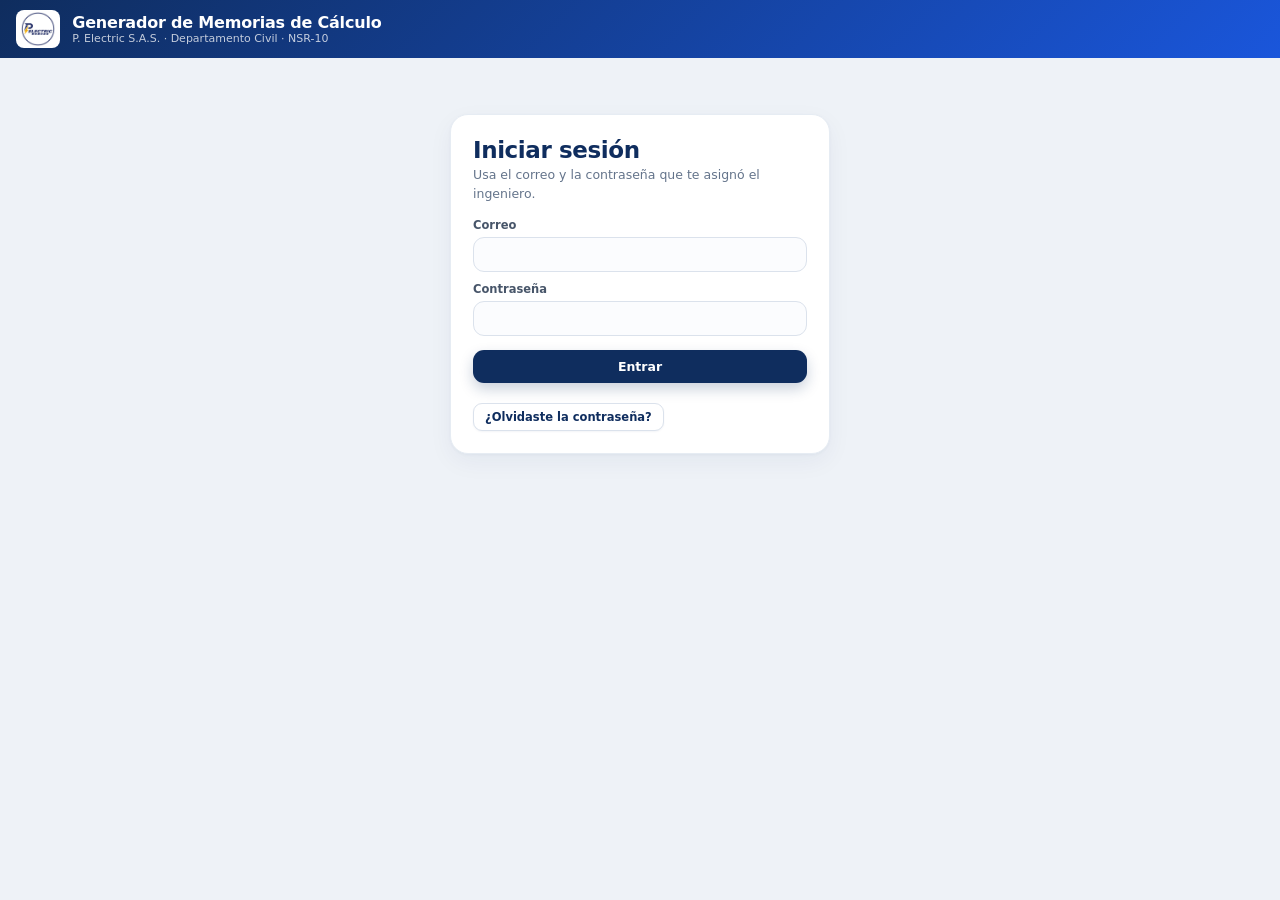
<file: index.html>
<!DOCTYPE html>
<html lang="es">
<head>
<meta charset="UTF-8"/>
<meta name="viewport" content="width=device-width,initial-scale=1.0,viewport-fit=cover"/>
<title>Generador de Memorias</title>
<meta name="theme-color" content="#0f2d5e"/>
<link rel="manifest" href="manifest.webmanifest"/>
<link rel="icon" href="icons/icon-192.png"/>
<link rel="apple-touch-icon" href="icons/icon-192.png"/>
<link rel="stylesheet" href="app.css"/>
<link rel="stylesheet" href="conexiones/cx-e.css"/>
</head>
<body>
<aside class="sbar no-print" id="sbar" hidden aria-label="Menú">
  <div class="sb-brand"><img src="icons/logo-pe.png" alt="P. Electric S.A.S."/><div><b>Memorias de Cálculo</b><span>P. Electric S.A.S. · Depto. Civil</span></div></div>
  <div class="sb-slot" id="sbSlot"></div>
</aside>
<div class="sb-scrim no-print" id="sbScrim" hidden></div>
<header class="topbar no-print">
  <button type="button" class="tbtn sb-menu" id="sbMenu" aria-label="Abrir el menú" hidden><svg class="ico" viewBox="0 0 24 24"><path d="M4 7h16M4 12h16M4 17h16"/></svg></button>
  <img src="icons/logo-pe.png" alt="P. Electric S.A.S."/>
  <div class="tt"><div class="ttl">Generador de Memorias de Cálculo</div><div class="sub">P. Electric S.A.S. · Departamento Civil · NSR-10</div></div>
  <div class="hd-slot" id="hdSlot"></div>
  <div class="sp"></div>
  <div id="userbox" hidden>
    <button type="button" class="tbtn solo-ico" id="btnResp" hidden title="Respaldo de la información" aria-label="Respaldo"><svg class="ico" viewBox="0 0 24 24"><path d="M12 3l8 3v6c0 5-4 8-8 9-4-1-8-4-8-9V6z"/></svg><i class="rdot" id="respDot" hidden></i></button>
    <button type="button" class="tbtn solo-ico" id="btnCfg" title="Configuración" aria-label="Configuración"><svg class="ico" viewBox="0 0 24 24"><circle cx="12" cy="12" r="3"/><path d="M19.4 15a1.7 1.7 0 00.3 1.8l.1.1a2 2 0 11-2.8 2.8l-.1-.1a1.7 1.7 0 00-1.8-.3 1.7 1.7 0 00-1 1.5V21a2 2 0 11-4 0v-.1a1.7 1.7 0 00-1.1-1.5 1.7 1.7 0 00-1.8.3l-.1.1a2 2 0 11-2.8-2.8l.1-.1a1.7 1.7 0 00.3-1.8 1.7 1.7 0 00-1.5-1H3a2 2 0 110-4h.1a1.7 1.7 0 001.5-1.1 1.7 1.7 0 00-.3-1.8l-.1-.1a2 2 0 112.8-2.8l.1.1a1.7 1.7 0 001.8.3H9a1.7 1.7 0 001-1.5V3a2 2 0 114 0v.1a1.7 1.7 0 001 1.5 1.7 1.7 0 001.8-.3l.1-.1a2 2 0 112.8 2.8l-.1.1a1.7 1.7 0 00-.3 1.8V9a1.7 1.7 0 001.5 1H21a2 2 0 110 4h-.1a1.7 1.7 0 00-1.5 1z"/></svg></button>
    <span class="uchip" id="uChip"></span>
    <button type="button" class="tbtn" id="btnSalir" title="Cerrar sesión"><svg class="ico" viewBox="0 0 24 24"><path d="M15 4h4v16h-4M10 8l-4 4 4 4M6 12h10"/></svg><span class="tl">Salir</span></button>
  </div>
</header>
<script>/* Estilo B desde el primer instante (evita ver la barra azul vieja mientras carga): si hay sesión guardada, se arranca ya con la barra lateral. */
try{ if(Object.keys(localStorage).some(k => /^sb-.*-auth-token$/.test(k))){ document.body.classList.add('con-sb'); document.getElementById('sbar').hidden = false; } }catch(e){}</script>

<div class="offbar no-print" id="offbar" role="alert" hidden></div>
<main class="wrap no-print" id="app"><p class="muted">Cargando…</p></main>
<div id="print-area"></div>
<div class="toast" id="toast" hidden></div>
<script src="vendor/supabase.js"></script>
<script src="config.js"></script>
<script src="calc/anexoA.js"></script>
<script src="anexoA-ui.js"></script>
<script src="calc/anexoB.js"></script>
<script src="anexoB-ui.js"></script>
<script src="calc/combos.js"></script>
<script src="combos-ui.js"></script>
<script src="calc/anexoC.js"></script>
<script src="anexoC-ui.js"></script>
<script src="data/perfiles.js"></script>
<script src="calc/anexoD.js"></script>
<script src="calc/flechas.js"></script>
<script src="calc/concreto.js"></script>
<script src="calc/sugerencias.js"></script>
<script src="anexoD-ui.js"></script>
<script src="anexoDc-ui.js"></script>
<script src="calc/anexoE.js"></script>
<script src="anexoE-ui.js"></script>
<script src="conexiones/calc.js"></script>
<script src="conexiones/ui-con.js"></script>
<script src="anexoEx-ui.js"></script>
<script src="memoria-ui.js"></script>
<script src="ejes-ui.js"></script>
<script src="respaldo-ui.js"></script>
<script src="biblioteca-ui.js"></script>
<script src="variantes-ui.js"></script>
<script src="calc/correas.js"></script>
<script src="revision-ui.js"></script>
<script src="calc/carta.js"></script>
<script src="documentos-ui.js"></script>
<script src="app.js"></script>
</body>
</html>
</file>
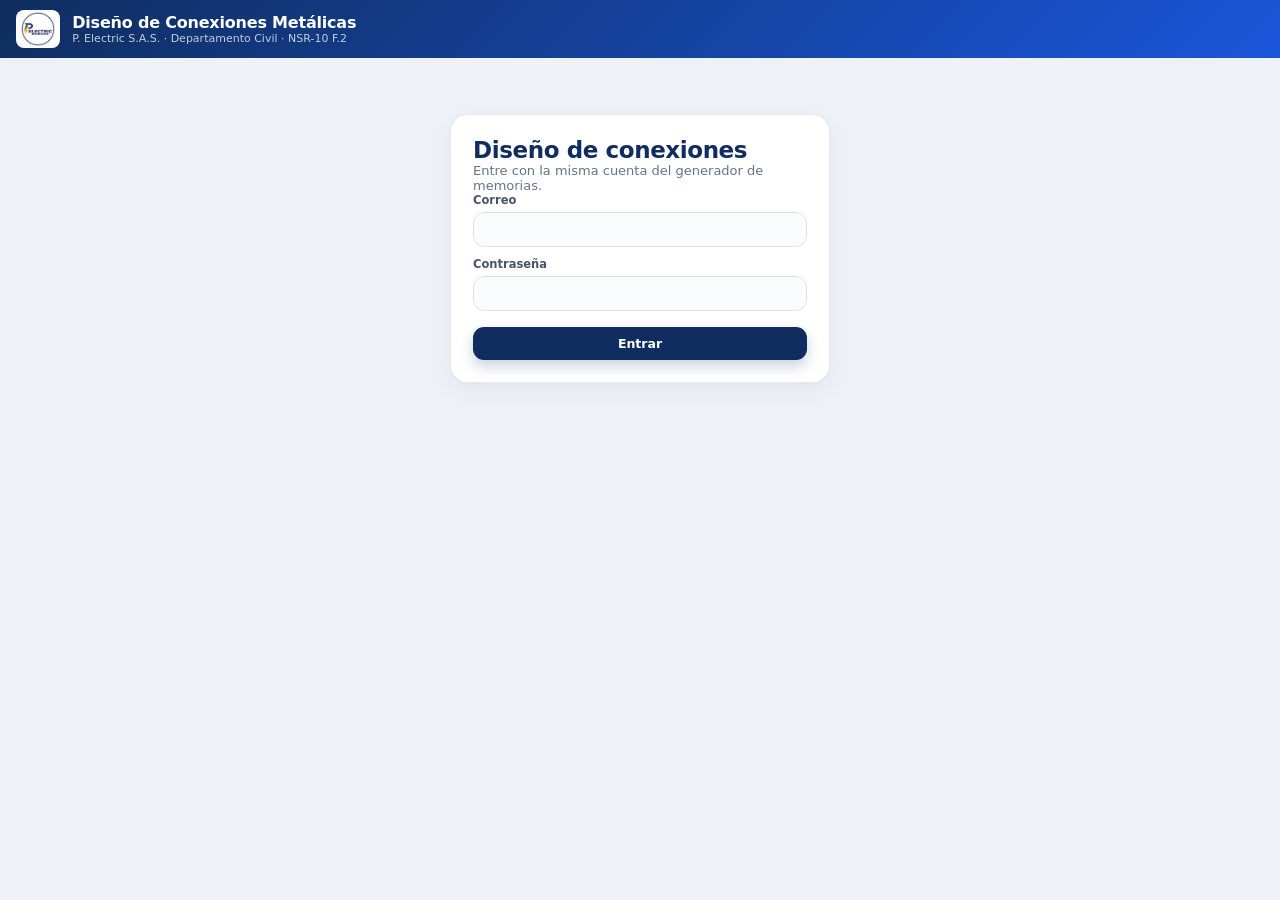
<file: conexiones/index.html>
<!DOCTYPE html>
<html lang="es">
<head>
<meta charset="UTF-8"/>
<meta name="viewport" content="width=device-width,initial-scale=1.0,viewport-fit=cover"/>
<title>Diseño de Conexiones</title>
<meta name="theme-color" content="#0f2d5e"/>
<link rel="manifest" href="manifest.webmanifest"/>
<link rel="icon" href="../icons/icon-192.png"/>
<link rel="apple-touch-icon" href="../icons/icon-192.png"/>
<link rel="stylesheet" href="../app.css"/>
<link rel="stylesheet" href="app.css"/>
</head>
<body>
<aside class="sbar no-print" id="sbar" hidden aria-label="Menú">
  <div class="sb-brand"><img src="../icons/logo-pe.png" alt="P. Electric S.A.S."/><div><b>Conexiones Metálicas</b><span>P. Electric S.A.S. · NSR-10 F.2</span></div></div>
  <div class="sb-slot" id="sbSlot"></div>
</aside>
<div class="sb-scrim no-print" id="sbScrim" hidden></div>
<header class="topbar no-print">
  <button type="button" class="tbtn sb-menu" id="sbMenu" aria-label="Abrir el menú" hidden><svg class="ico" viewBox="0 0 24 24"><path d="M4 7h16M4 12h16M4 17h16"/></svg></button>
  <img src="../icons/logo-pe.png" alt="P. Electric S.A.S."/>
  <div class="tt"><div class="ttl">Diseño de Conexiones Metálicas</div><div class="sub">P. Electric S.A.S. · Departamento Civil · NSR-10 F.2</div></div>
  <div class="hd-slot" id="hdSlot"></div>
  <div class="sp"></div>
  <div id="userbox" hidden><a class="tbtn solo-ico" id="btnResp" href="../#/respaldo" title="Respaldo de la información" aria-label="Respaldo" hidden><svg class="ico" viewBox="0 0 24 24"><path d="M12 3l8 3v6c0 5-4 8-8 9-4-1-8-4-8-9V6z"/></svg><i class="rdot" id="respDot" hidden></i></a>
    <a class="tbtn solo-ico" id="btnCfg" href="../#/config" title="Configuración" aria-label="Configuración" hidden><svg class="ico" viewBox="0 0 24 24"><circle cx="12" cy="12" r="3"/><path d="M19.4 15a1.7 1.7 0 00.3 1.8l.1.1a2 2 0 11-2.8 2.8l-.1-.1a1.7 1.7 0 00-1.8-.3 1.7 1.7 0 00-1 1.5V21a2 2 0 11-4 0v-.1a1.7 1.7 0 00-1.1-1.5 1.7 1.7 0 00-1.8.3l-.1.1a2 2 0 11-2.8-2.8l.1-.1a1.7 1.7 0 00.3-1.8 1.7 1.7 0 00-1.5-1H3a2 2 0 110-4h.1a1.7 1.7 0 001.5-1.1 1.7 1.7 0 00-.3-1.8l-.1-.1a2 2 0 112.8-2.8l.1.1a1.7 1.7 0 001.8.3H9a1.7 1.7 0 001-1.5V3a2 2 0 114 0v.1a1.7 1.7 0 001 1.5 1.7 1.7 0 001.8-.3l.1-.1a2 2 0 112.8 2.8l-.1.1a1.7 1.7 0 00-.3 1.8V9a1.7 1.7 0 001.5 1H21a2 2 0 110 4h-.1a1.7 1.7 0 00-1.5 1z"/></svg></a>
    <span class="uchip" id="uChip"></span>
    <button type="button" class="tbtn" id="btnSalir" title="Cerrar sesión"><svg class="ico" viewBox="0 0 24 24"><path d="M15 4h4v16h-4M10 8l-4 4 4 4M6 12h10"/></svg><span class="tl">Salir</span></button></div>
</header>
<script>/* Estilo B desde el primer instante (evita ver la barra azul vieja mientras carga): si hay sesión guardada, se arranca ya con la barra lateral. */
try{ if(Object.keys(localStorage).some(k => /^sb-.*-auth-token$/.test(k))){ document.body.classList.add('con-sb'); document.getElementById('sbar').hidden = false; } }catch(e){}</script>

<main class="wrap no-print" id="app"><p class="muted">Cargando…</p></main>
<div id="print-area"></div>
<div class="toast" id="toast" hidden></div>
<script src="../vendor/supabase.js"></script>
<script src="../config.js"></script>
<script src="../data/perfiles.js"></script>
<script src="../calc/anexoE.js"></script>
<script src="../ejes-ui.js"></script>
<script src="calc.js"></script>
<script src="ui-con.js"></script>
<script src="app.js"></script>
</body>
</html>
</file>
<file: app.css>
/* ═══ Generador de Memorias de Cálculo — estilos ═══
   Mismo estilo de las calculadoras de P. Electric: degradado azul, tarjetas blancas. */
@font-face{font-family:'EBG';font-weight:400;font-style:normal;src:url(fonts/eb-garamond-latin-400-normal.woff2) format('woff2')}
@font-face{font-family:'EBG';font-weight:400;font-style:italic;src:url(fonts/eb-garamond-latin-400-italic.woff2) format('woff2')}
@font-face{font-family:'EBG';font-weight:600;font-style:normal;src:url(fonts/eb-garamond-latin-600-normal.woff2) format('woff2')}
@font-face{font-family:'EBG';font-weight:600;font-style:italic;src:url(fonts/eb-garamond-latin-600-italic.woff2) format('woff2')}
@font-face{font-family:'EBG';font-weight:700;font-style:normal;src:url(fonts/eb-garamond-latin-700-normal.woff2) format('woff2')}
@font-face{font-family:'EBG';font-weight:700;font-style:italic;src:url(fonts/eb-garamond-latin-700-italic.woff2) format('woff2')}

:root{
  --bg:#eef2f7;--card:#fff;--border:#dbe2ec;--text:#1f2937;--muted:#64748b;
  --navy:#0f2d5e;--blue:#1a56db;--blue-bg:#eff6ff;--green:#057a55;--green-bg:#d1fae5;
  --red:#b91c1c;--red-bg:#fee2e2;--amber:#b45309;--amber-bg:#fef3c7;--gray-bg:#f1f5f9;
  color-scheme:light;
}
*{box-sizing:border-box;margin:0;padding:0}
html,body{background:var(--bg);color:var(--text);font-family:'Segoe UI',system-ui,-apple-system,sans-serif;font-size:13px}
button{font-family:inherit;cursor:pointer}
[hidden]{display:none!important}
button:focus-visible,input:focus-visible,select:focus-visible,textarea:focus-visible{outline:2px solid var(--blue);outline-offset:2px}

.topbar{background:linear-gradient(135deg,var(--navy),var(--blue));color:#fff;padding:calc(10px + env(safe-area-inset-top,0px)) 16px 10px;display:flex;align-items:center;gap:12px;flex-wrap:wrap}
.topbar img{height:38px;background:#fff;border-radius:8px;padding:2px 5px}
.topbar .ttl{font-weight:900;font-size:16px;letter-spacing:-.2px}
.topbar .sub{font-size:11px;opacity:.75}
.topbar .sp{flex:1}
#userbox{display:flex;gap:6px;align-items:center}
.tbtn{background:rgba(255,255,255,.15);color:#fff;border:1px solid rgba(255,255,255,.3);border-radius:8px;padding:6px 11px;font-weight:700;font-size:12px}
a.tbtn{text-decoration:none;display:inline-flex;align-items:center}

.wrap{max-width:1240px;margin:0 auto;padding:16px}
.muted{color:var(--muted)}
.card{background:var(--card);border:1px solid var(--border);border-radius:10px;padding:16px 18px;margin-bottom:14px}
.ct{font-size:11px;font-weight:800;text-transform:uppercase;letter-spacing:1px;color:var(--blue);border-bottom:2px solid var(--blue);padding-bottom:7px;margin-bottom:12px;display:flex;justify-content:space-between;align-items:center;gap:8px;flex-wrap:wrap}
h2{font-size:19px;font-weight:900;letter-spacing:-.3px;text-wrap:balance}
.lead{color:var(--muted);font-size:12.5px;margin-top:3px;max-width:75ch;line-height:1.5}

/* Login */
.login{max-width:380px;margin:40px auto}
.login .card{padding:22px}
.login .f{margin-bottom:10px}
.err{color:var(--red);font-size:12px;margin-top:8px}

/* Espacio de trabajo */
.ws{display:grid;grid-template-columns:250px minmax(0,1fr);gap:16px;align-items:start}
.steps{background:var(--card);border:1px solid var(--border);border-radius:10px;padding:8px;position:sticky;top:10px}
.steps .ph{font-size:10px;font-weight:800;color:var(--muted);text-transform:uppercase;letter-spacing:1px;padding:8px 8px 4px}
.step{display:flex;align-items:center;gap:9px;width:100%;text-align:left;background:none;border:none;border-radius:8px;padding:8px;font-size:12.5px;color:var(--text)}
.step:hover:not(:disabled){background:var(--gray-bg)}
.step:disabled{opacity:.55;cursor:default}
.step.on{background:var(--blue-bg);color:var(--blue);font-weight:700}
.step .dot{width:22px;height:22px;border-radius:50%;display:grid;place-items:center;font-size:10.5px;font-weight:800;flex-shrink:0;border:2px solid var(--border);color:var(--muted);background:#fff}
.step .dot.ok{background:var(--green);border-color:var(--green);color:#fff}
.step .dot.wip{border-color:var(--blue);color:var(--blue)}
.step .lbl{flex:1;min-width:0}
.step .lbl small{display:block;font-size:10.5px;color:var(--muted);font-weight:500}
.bar{height:7px;background:var(--gray-bg);border-radius:9px;overflow:hidden}
.bar i{display:block;height:100%;background:linear-gradient(90deg,var(--green),#10b981)}

.main-hd{display:flex;justify-content:space-between;align-items:flex-start;gap:12px;margin-bottom:14px;flex-wrap:wrap}
.nav-btns{display:flex;gap:8px;flex-wrap:wrap;align-items:center}
.btn{border:1px solid var(--border);background:#fff;border-radius:8px;padding:8px 14px;font-weight:700;font-size:12.5px;color:var(--text)}
.btn.pri{background:linear-gradient(135deg,var(--navy),var(--blue));color:#fff;border:none}
.btn.grn{background:var(--green);color:#fff;border:none}
.btn.danger{color:var(--red)}
.btn.sm{padding:5px 10px;font-size:11.5px}
.btn:disabled{opacity:.5;cursor:not-allowed}

.fg{display:grid;gap:10px}
.g2{grid-template-columns:repeat(2,minmax(0,1fr))}.g3{grid-template-columns:repeat(3,minmax(0,1fr))}.g4{grid-template-columns:repeat(4,minmax(0,1fr))}
.f label{display:block;font-size:11px;font-weight:600;color:var(--muted);margin-bottom:3px}
.f input,.f select,.f textarea{width:100%;border:1px solid var(--border);border-radius:6px;padding:7px 9px;font-size:12.5px;color:var(--text);background:#fff;font-family:inherit}
.f input[readonly]{background:var(--blue-bg);border-color:#bfdbfe;color:var(--blue);font-weight:700}
.f input:disabled,.f select:disabled{background:var(--gray-bg);color:var(--muted)}
.hint{font-size:10.5px;color:var(--muted);margin-top:2px}
.span2{grid-column:span 2}.span4{grid-column:1/-1}

.pill{display:inline-flex;align-items:center;gap:4px;padding:2px 9px;border-radius:20px;font-size:10.5px;font-weight:800;white-space:nowrap}
.pill.ok{background:var(--green-bg);color:#065f46}.pill.no{background:var(--red-bg);color:#991b1b}
.pill.wip{background:var(--blue-bg);color:var(--blue)}.pill.pend{background:var(--amber-bg);color:var(--amber)}.pill.gray{background:var(--gray-bg);color:var(--muted)}
.pill.arch{background:#ede9fe;color:#5b21b6}

.tw{overflow-x:auto;-webkit-overflow-scrolling:touch}
table.t{width:100%;border-collapse:collapse;font-size:12px}
table.t th{background:var(--gray-bg);padding:7px 10px;font-size:10px;text-transform:uppercase;color:var(--muted);letter-spacing:.4px;text-align:left;white-space:nowrap}
table.t td{padding:6px 8px;border-bottom:1px solid #eef2f6;vertical-align:middle}
table.t td input{width:100%;border:1px solid var(--border);border-radius:6px;padding:6px 7px;font-size:12px;font-family:inherit;min-width:60px}

.note{border-radius:8px;padding:10px 14px;font-size:12px;line-height:1.5;margin-bottom:12px}
.note.amber{background:var(--amber-bg);color:#92400e;border:1px solid #fde68a}
.note.blue{background:var(--blue-bg);color:#1e3a8a;border:1px solid #bfdbfe}
.note.green{background:#ecfdf5;color:#065f46;border:1px solid #a7f3d0}
.note b{font-weight:800}

/* Lista de memorias */
.mlist .mi{display:grid;grid-template-columns:minmax(0,1fr) auto;gap:12px;align-items:center;padding:12px 14px;border:1px solid var(--border);border-radius:10px;background:#fff;margin-bottom:10px}
.mi .code{font-family:Consolas,'Courier New',monospace;font-size:11.5px;color:var(--blue);font-weight:700}
.mi .nm{font-weight:800;font-size:14px;margin:2px 0}
.mi .meta{font-size:11.5px;color:var(--muted)}
.mi .acts{display:flex;gap:6px;flex-wrap:wrap;justify-content:flex-end;align-items:center}
.store{display:flex;gap:14px;align-items:center;flex-wrap:wrap}
.store .bar2{flex:1;min-width:200px;height:12px;background:var(--gray-bg);border-radius:9px;overflow:hidden;display:flex}
.store .bar2 i{display:block;height:100%}
.empty{text-align:center;padding:30px;color:var(--muted)}

/* Barra móvil y cajón de pasos */
.mbar{display:none;align-items:center;gap:10px;background:var(--card);border:1px solid var(--border);border-radius:10px;padding:8px 10px;margin-bottom:12px}
.mbar .mi2{flex:1;min-width:0}
.mbar .mi2 b{display:block;font-size:13px;white-space:nowrap;overflow:hidden;text-overflow:ellipsis}
.mbar .mi2 small{color:var(--muted);font-size:11px}
.hamb{display:flex;align-items:center;gap:7px;background:linear-gradient(135deg,var(--navy),var(--blue));color:#fff;border:none;border-radius:8px;padding:9px 12px;font-weight:800;font-size:12.5px;flex-shrink:0}
.hamb .ln{display:grid;gap:3px}.hamb .ln i{display:block;width:16px;height:2px;background:#fff;border-radius:2px}
.drawer-hd{display:none;justify-content:space-between;align-items:center;padding:4px 6px 10px;border-bottom:1px solid var(--border);margin-bottom:6px}
.drawer-hd b{font-size:14px}
.drawer-hd button{background:var(--gray-bg);border:none;border-radius:8px;width:34px;height:34px;font-size:16px}
.scrim{display:none;position:fixed;inset:0;background:rgba(15,23,42,.45);z-index:39}

/* Controles de la ficha */
.seg{display:inline-flex;border:1px solid var(--border);border-radius:8px;overflow:hidden}
.seg button{border:none;background:#fff;padding:7px 12px;font-weight:700;font-size:12px;color:var(--muted)}
.seg button.on{background:var(--blue);color:#fff}
.docrow{display:grid;grid-template-columns:86px minmax(0,1fr);gap:6px}
.saved{font-size:11px;color:var(--muted);font-weight:600}
.saved.ok{color:var(--green)}.saved.err{color:var(--red)}
.drop-img{border:2px dashed #93b4f5;border-radius:10px;background:var(--blue-bg);min-height:95px;max-width:50%;display:grid;place-items:center;text-align:center;color:#1e3a8a;padding:8px;cursor:pointer;transition:background .15s}
.drop-img:hover,.drop-img.over{background:#dbeafe;border-color:var(--blue)}
.drop-img.has{background:#fafbfc;border:1px solid var(--border)}
.drop-img .ph-in{font-size:11.5px;line-height:1.4}
.drop-img .ph-in div{font-size:20px!important}
.drop-img img{max-width:100%;max-height:130px;display:block;margin:0 auto}
.imgbox{display:flex;gap:12px;align-items:center;flex-wrap:wrap}
.imgbox .th{width:200px;height:120px;border:1px dashed var(--border);border-radius:8px;display:grid;place-items:center;overflow:hidden;background:#fafbfc;color:var(--muted);font-size:11px}
.imgbox .th img{max-width:100%;max-height:100%}

/* Vista previa en pantalla (tablas de la portada) */
.prev{background:#fff;border:1px solid var(--border);border-radius:8px;padding:14px 16px;font-family:'EBG',Georgia,serif;color:#111}
.prev .tt{font-size:10.5px;font-weight:700;letter-spacing:.6px;text-transform:uppercase;margin:8px 0 3px}
.prev table{width:100%;border-collapse:collapse;font-size:12px}
.prev td,.prev th{border:1px solid #555;padding:3px 6px}
.prev .dt td:first-child{width:36%;font-weight:600;background:#eef1f5}
.prev .rv th{background:#1f3a60;color:#fff;font-weight:600;font-size:11px}
.prev .rv td{text-align:center}
.prev .rv td:nth-child(3){text-align:left}
.ph{color:#9aa3ae;font-style:italic}
.pfoot{border-top:1px solid #999;margin-top:12px;padding-top:5px;text-align:center;font-size:9.5px;color:#777;position:relative;line-height:1.45;font-family:'EBG',Georgia,serif}
.pfoot .pn{position:absolute;right:0;top:5px;background:#bbb;color:#fff;font-size:12px;padding:2px 10px}

/* Configuración */
.pcards{display:grid;grid-template-columns:repeat(auto-fill,minmax(230px,1fr));gap:10px;margin-bottom:12px}
.pcard{border:2px solid var(--border);border-radius:10px;padding:10px 12px;background:#fff;text-align:left;font-size:12px}
.pcard.on{border-color:var(--blue);background:var(--blue-bg)}
.pcard b{display:block;font-size:13px}
.pcard small{color:var(--muted);display:block;margin-top:2px}
.sig{display:flex;gap:12px;align-items:center;border:1px solid var(--border);border-radius:8px;padding:10px;background:#fff;flex-wrap:wrap}
.sig .box{width:170px;height:64px;border:1px dashed var(--border);border-radius:6px;display:grid;place-items:center;flex-shrink:0;overflow:hidden;color:var(--muted);font-size:11px}
.sig .box img{max-width:100%;max-height:100%}

.toast{position:fixed;left:50%;bottom:calc(20px + env(safe-area-inset-bottom,0px));transform:translateX(-50%);background:var(--navy);color:#fff;padding:10px 18px;border-radius:9px;font-weight:600;font-size:12.5px;box-shadow:0 8px 30px rgba(15,45,94,.35);max-width:calc(100% - 32px);z-index:70}

/* ═══ Portada (hoja carta) — se usa en pantalla (escalada) y al imprimir ═══ */
.sheet-wrap{overflow:hidden;background:#cbd5e1;border-radius:10px;padding:14px;display:flex;justify-content:center}
.sheet-scale{transform-origin:top center}
.pg{width:8.5in;height:11in;padding:.45in .75in .4in;position:relative;display:flex;flex-direction:column;background:#fff;font-family:'EBG','Liberation Serif',serif;color:#111;box-shadow:0 4px 18px rgba(0,0,0,.15)}
.pg .hd{display:flex;justify-content:space-between;gap:12px;font-size:8pt;color:#777;border-bottom:1px solid #999;padding-bottom:3px}
.pg h1{text-align:center;font-size:17pt;font-weight:700;line-height:1.2;margin:16px 0 12px}
.pg .img{border:1px solid #333;height:3.0in;padding:6px;display:flex;align-items:center;justify-content:center;overflow:hidden;color:#9aa3ae;font-style:italic;font-size:10pt}
.pg .img img{max-height:100%;max-width:100%}
.pg .tt{font-size:8.5pt;font-weight:700;letter-spacing:.6px;margin:12px 0 3px;text-transform:uppercase}
.pg table{width:100%;border-collapse:collapse;font-size:9pt}
.pg td,.pg th{border:1px solid #444;padding:2.5px 6px;vertical-align:middle;line-height:1.2}
.pg .dt td:first-child{width:34%;font-weight:600;background:#eef1f5}
.pg .rv th{background:#1f3a60;color:#fff;font-weight:600;font-size:8.3pt;text-align:center}
.pg .rv td{text-align:center;height:17px;font-size:8.6pt}
.pg .rv td:nth-child(3){text-align:left}
.pg .firma{text-align:center;margin-top:auto;position:relative;padding-top:6px}
.pg .firma img{height:.95in;display:block;margin:0 auto -14px;mix-blend-mode:multiply}
.pg .firma .sinfirma{height:.95in}
.pg .firma .ln{border-top:1px solid #111;width:3.3in;margin:0 auto;padding-top:2px;font-size:10pt}
.pg .code{font-size:13.5pt;font-weight:700;font-style:italic;text-decoration:underline;margin-top:12px;line-height:1.25}
.pg .ft{border-top:1px solid #999;margin-top:14px;padding-top:4px;text-align:center;font-size:6.5pt;color:#888;position:relative}
.pg .ft .n{position:absolute;right:0;top:4px;background:#bbb;color:#fff;font-size:10pt;padding:2px 12px}
#print-area{display:none}

/* Anexos: pestañas, casillas y resultados */
.tabs{display:flex;gap:6px;margin-bottom:12px;flex-wrap:wrap}
.tabs button{border:2px solid var(--border);background:#fff;border-radius:8px;padding:7px 12px;font-weight:700;font-size:12px;color:var(--muted)}
.tabs button.on{border-color:var(--blue);background:var(--blue-bg);color:var(--blue)}
.chk{display:flex;gap:8px;align-items:flex-start;font-size:12.5px;cursor:pointer;line-height:1.4}
.f label.chk{display:flex;font-size:12.5px;color:var(--text);font-weight:600;margin:0;padding-bottom:8px}
.chk input{margin-top:2px;width:16px;height:16px;flex-shrink:0}
.sap{background:#f8fafc;border:1px solid var(--border);border-radius:8px;padding:10px 14px;margin-bottom:8px}
.row{display:flex;justify-content:space-between;gap:10px;padding:5px 0;border-bottom:1px dotted #e2e8f0;font-size:12px}
.row b{font-variant-numeric:tabular-nums;text-align:right}
.row.hi{background:var(--blue-bg);color:var(--blue);font-weight:800;padding:6px 8px;border-radius:5px;border:none;margin-top:4px}

.xrow{display:grid;grid-template-columns:minmax(0,1.3fr) minmax(0,1fr) minmax(0,1fr);gap:10px;align-items:end;padding:6px 0;border-bottom:1px dotted #e2e8f0}
@media (max-width:560px){.xrow{grid-template-columns:minmax(0,1fr) minmax(0,1fr)}.xrow>.f:first-child{grid-column:1/-1}}
h4.sub{font-size:11px;font-weight:800;color:var(--navy);text-transform:uppercase;letter-spacing:.5px;margin:12px 0 6px}
table.t td.n{text-align:right;font-variant-numeric:tabular-nums;white-space:nowrap}
table.t th.n{text-align:right}
table.sapres td:not(:first-child){text-align:right;font-weight:800;font-variant-numeric:tabular-nums}

/* Páginas impresas de anexos (se paginan solas en hoja carta) */
.ax{font-family:'EBG','Liberation Serif',serif;color:#111;font-size:10.5pt}
.ax section{break-before:page}
.ax section:first-child{break-before:auto}
.ax-hd{margin-bottom:10px}
.ax-t{font-size:13pt;font-weight:700;text-align:center;border-bottom:1.5px solid #1f3a60;padding-bottom:3px}
.ax-n{font-size:9.5pt;text-align:center;margin-top:3px}.ax-n2{font-size:9.5pt;text-align:center;font-style:italic}
.ax-id{width:100%;border-collapse:collapse;font-size:9pt;margin-top:6px}
.ax-id td{border:1px solid #444;padding:2px 5px}
.ax h3{font-size:11pt;margin:12px 0 5px;color:#1f3a60}
.ax h4{font-size:10pt;margin:9px 0 4px;font-style:italic}
.ax p{margin:5px 0;line-height:1.35;text-align:justify}
.ax-kv{border-collapse:collapse;font-size:9.5pt;margin:4px 0;min-width:60%}
.ax-kv td{border:1px solid #888;padding:2px 6px}
.ax-kv td:first-child{background:#eef1f5;font-weight:600}
.ax-kv td:last-child{text-align:center;min-width:90px}
.ax-tb{width:100%;border-collapse:collapse;font-size:9pt;margin:6px 0;break-inside:avoid}
.ax-tb th{background:#1f3a60;color:#fff;padding:3px 5px;font-weight:600}
.ax-tb td{border:1px solid #888;padding:2px 5px}
.ax-tb td.c{text-align:center}
.ax-tb tr.tot td{font-weight:700;background:#eef1f5}
.ax-nota{border-left:3px solid #b45309;padding-left:8px;background:#fffbeb}
.ax-box{display:inline-block;border:2px solid #1f3a60;padding:3px 14px;font-weight:700;margin:6px 8px 6px 0;background:#eef1f5}
.ax-svg{display:block;margin:6px auto;max-width:100%;break-inside:avoid}
.ax h3,.ax h4{break-after:avoid}
.ax-kv{break-inside:avoid}


@media print{
  @page{size:letter;margin:0}
  html,body{background:#fff}
  .no-print,.toast{display:none!important}
  #print-area{display:block}
  #print-area .pg{box-shadow:none;page-break-after:always}

}

@media (max-width:900px){
  .ws{grid-template-columns:minmax(0,1fr)}
  .mbar{display:flex}
  .steps{position:fixed;top:0;right:0;bottom:0;width:min(320px,86vw);z-index:40;border-radius:0;border:none;overflow-y:auto;
    padding:calc(12px + env(safe-area-inset-top,0px)) 10px calc(16px + env(safe-area-inset-bottom,0px));transform:translateX(100%);transition:transform .25s ease;box-shadow:-10px 0 30px rgba(15,45,94,.25)}
  .steps.open{transform:none}
  .drawer-hd{display:flex}
  .scrim{display:block}
  .g3,.g4{grid-template-columns:repeat(2,minmax(0,1fr))}
}
@media (max-width:560px){
  .g2,.g3,.g4{grid-template-columns:minmax(0,1fr)}
  .span2{grid-column:auto}
  .drop-img{max-width:100%}
  .mlist .mi{grid-template-columns:minmax(0,1fr)}
  .mi .acts{justify-content:flex-start}
  .topbar .sub{display:none}
  .tbtn{padding:6px 8px}
}
@media (prefers-reduced-motion:reduce){*{transition:none!important}}

.file{display:flex;align-items:center;gap:10px;padding:8px 10px;border:1px solid var(--border);border-radius:8px;background:#fff;margin-top:8px;font-size:12px}
.file .ic{width:32px;height:32px;border-radius:6px;display:grid;place-items:center;font-weight:900;font-size:10px;color:#fff;flex-shrink:0}
.file .ic.p{background:#dc2626}
.file .nm{flex:1;min-width:0;overflow-wrap:anywhere}
.file .nm small{display:block;color:var(--muted)}

/* Panel y riel lado a lado (Anexo A, carga muerta) */
.two{display:grid;grid-template-columns:minmax(0,1fr) minmax(0,1fr);gap:14px}
.col{border:1px solid var(--border);border-radius:10px;padding:10px 12px;background:#f8fafc}
.col h5{font-size:11px;font-weight:800;color:var(--blue);text-transform:uppercase;letter-spacing:1px;margin-bottom:8px;display:flex;justify-content:space-between;align-items:center;gap:6px}
.col select{width:100%;border:1px solid var(--border);border-radius:6px;padding:7px 9px;font-size:12.5px;font-weight:700;background:#fff;font-family:inherit}
.icos{display:flex;gap:5px}
.ib{border:1px solid var(--border);background:#fff;border-radius:8px;width:34px;height:30px;font-size:14px;display:grid;place-items:center;padding:0}
.ib:hover{background:var(--blue-bg);border-color:#bfdbfe}
.mini{display:grid;grid-template-columns:repeat(3,minmax(0,1fr));gap:6px}
.mini .f input{padding:6px 7px}
.estado{font-weight:800;font-size:12px;padding-top:7px}
.estado.ok{color:var(--green)}.estado.no{color:var(--red)}
@media (max-width:900px){.two{grid-template-columns:minmax(0,1fr)}}

.geo{display:grid;grid-template-columns:minmax(0,1.25fr) minmax(0,1fr);gap:16px;align-items:center}
.geo-svg{width:100%;height:auto;background:#fff;border:1px solid var(--border);border-radius:8px}
@media (max-width:900px){.geo{grid-template-columns:minmax(0,1fr)}}
.ax .geo-svg{max-width:5.2in;display:block;margin:6px auto;border:none}

.modal{position:fixed;inset:0;background:rgba(15,23,42,.5);z-index:60;display:grid;place-items:center;padding:16px}
.modal .box2{background:#fff;border-radius:12px;max-width:760px;width:100%;padding:18px 20px;max-height:calc(100vh - 32px);overflow-y:auto}
.modal h3{font-size:16px;font-weight:900}

.cgrid{display:grid;grid-template-columns:repeat(3,minmax(0,1fr));gap:10px}
.cbox{border:1px solid var(--border);border-radius:8px;padding:10px;background:#f8fafc;font-size:12px;line-height:1.5;display:flex;flex-direction:column;gap:4px}
.cbox b{color:var(--navy);font-size:13px}
.cbox em{color:var(--blue);font-style:normal;font-weight:700;font-size:11.5px;margin-top:auto}
@media (max-width:700px){.cgrid{grid-template-columns:minmax(0,1fr)}}
.expo-imgs{display:grid;grid-template-columns:repeat(auto-fill,minmax(220px,1fr));gap:10px}
.expo-img{border:1px solid var(--border);border-radius:8px;padding:8px;background:#fff;display:grid;gap:6px}
.expo-img .th{height:140px;display:grid;place-items:center;background:#f8fafc;border-radius:6px;overflow:hidden;color:var(--muted);font-size:11px}
.expo-img .th img{max-width:100%;max-height:100%}
.ax-imgs{display:grid;grid-template-columns:1fr 1fr;gap:10px;margin:6px 0}
.ax-imgs figure{break-inside:avoid;text-align:center}
.ax-imgs img{max-width:100%;max-height:3in;border:1px solid #888}
.ax-imgs figcaption{font-size:8.5pt;font-style:italic;margin-top:2px}

.cbox .ilu{width:100%;height:auto;max-height:70px;background:#fff;border-radius:6px;border:1px solid #e2e8f0;margin-bottom:4px}

.ax-fig{margin:6px auto;text-align:center;break-inside:avoid}
.ax-fig svg{max-width:100%;height:auto}
.ax-fig figcaption{font-size:8.5pt;font-style:italic;margin-top:2px}

.esp-svg{width:100%;max-width:680px;display:block;margin-left:auto;margin-right:auto;height:auto;background:#fff;border:1px solid var(--border);border-radius:8px;margin-bottom:10px}

table.wtab td input,table.wtab td select{width:100%;min-width:70px;border:1px solid var(--border);border-radius:6px;padding:5px 7px;font-size:12px;font-family:inherit}
table.wtab td input[type=checkbox]{width:16px;min-width:0}
table.wtab tr.off td{color:#94a3b8}
table.wtab tr.sub td{font-weight:800;background:#f8fafc}
.wtot{display:flex;justify-content:space-between;gap:10px;background:var(--blue);color:#fff;border-radius:8px;padding:10px 14px;font-weight:900;font-size:14px;margin-top:12px;flex-wrap:wrap}

.sismo{display:grid;grid-template-columns:minmax(0,1fr) 300px;gap:16px;align-items:start}
.mapa-sis{width:100%;height:auto;background:#f8fafc;border:1px solid var(--border);border-radius:8px;margin-top:6px}
.seg-sm button{padding:5px 10px;font-size:11.5px}
@media (max-width:900px){.sismo{grid-template-columns:minmax(0,1fr)}.sismo .mapa-sis{max-width:340px;display:block;margin:6px auto 0}}
.ax-mapas{display:grid;grid-template-columns:1fr 1fr;gap:10px;break-inside:avoid;margin:6px 0}
.ax-mapas figure{text-align:center}.ax-mapas svg{max-height:3.3in;width:auto;max-width:100%;border:none;background:none}
.ax-mapas figcaption{font-size:8.5pt;font-style:italic}
/* Historial de iteraciones (Anexo B-2.4) */
.iter-box{margin-top:14px;padding-top:12px;border-top:1px dashed #cbd5e1}
.iter-t{font-weight:700;color:#0f2d5e;margin-bottom:8px}
.iter-row{display:flex;gap:10px;align-items:flex-end;flex-wrap:wrap}
.iter-row .f{flex:1 1 320px;margin:0}
.iter-tb td,.iter-tb th{white-space:nowrap}
.iter-tb td:nth-child(9){white-space:normal;min-width:160px}
/* Anexo C — modelo SAP2000 */
.pasos-sap{margin:0 0 0 18px;font-size:13px;line-height:1.7}
.sap-file{display:flex;gap:12px;align-items:center;flex-wrap:wrap}
.sap-ico{font-size:28px}.sap-file>div:nth-child(2){flex:1 1 260px}
.sap-acc{display:flex;gap:6px}
.rev{list-style:none;margin:0;padding:0}
.rev li{display:flex;gap:8px;align-items:flex-start;padding:5px 0;border-bottom:1px dotted #e2e8f0;font-size:13px;line-height:1.45}
.rev .ri{flex:0 0 20px;height:20px;border-radius:50%;display:grid;place-items:center;font-size:12px;font-weight:800;color:#fff}
.rev li.ok .ri{background:#059669}.rev li.no .ri{background:#dc2626}.rev li.info .ri{background:#d97706}
.rev-res{display:flex;gap:6px;flex-wrap:wrap;margin-bottom:4px}
.ids{font-size:11.5px;color:var(--muted)}
.img-c img{display:block;margin:0 auto}
.ax-tb.ids td:last-child{font-size:8pt;text-align:left}
.ax-tb.larga,.ax-tb.multi{break-inside:auto}
.ax-tb.multi{font-size:8pt}
.ax-tb.multi td{padding:1px 4px}
.ax-tb.multi td.g{border-left:2px solid #1f3a60;font-weight:600}
.ax-tb thead{display:table-header-group}
.ax-tb tr{break-inside:avoid}
/* Barra «Marcar como terminado» de los anexos */
.card.listo{display:flex;gap:12px;align-items:center;justify-content:space-between;flex-wrap:wrap;border:1px dashed #cbd5e1}
.card.listo.ok{background:#ecfdf5;border:1px solid #a7f3d0}
.listo-t{display:flex;gap:10px;align-items:center;flex:1 1 300px}
.listo-i{flex:0 0 28px;height:28px;border-radius:50%;display:grid;place-items:center;background:#059669;color:#fff;font-weight:800}
.listo-i.no{background:#d97706}.listo-i.wip{background:var(--blue)}
/* Observaciones internas: pestaña plegable a la derecha */
.step .ydot{width:10px;height:10px;border-radius:50%;background:#f59e0b;box-shadow:0 0 0 3px #fef3c7;flex-shrink:0}
.notas-tab{position:fixed;right:0;top:40%;z-index:30;writing-mode:vertical-rl;background:#94a3b8;color:#fff;border:none;border-radius:10px 0 0 10px;padding:14px 7px;font-weight:800;font-size:12.5px;cursor:pointer;box-shadow:-2px 2px 8px rgba(0,0,0,.15);display:flex;gap:8px;align-items:center}
.notas-tab.con{background:#f59e0b}
.notas-tab b{writing-mode:horizontal-tb;background:#fff;color:#b45309;border-radius:10px;padding:0 6px;font-size:11px}
.notas-tab b:empty{display:none}
.notas-dr{position:fixed;right:0;top:0;bottom:0;width:min(340px,92vw);z-index:41;background:#fff;box-shadow:-8px 0 24px rgba(15,23,42,.18);padding:14px;overflow-y:auto;border-left:4px solid #f59e0b}
.notas-hd{display:flex;justify-content:space-between;align-items:center;gap:8px;border-bottom:2px solid #f59e0b;padding-bottom:8px;margin-bottom:10px;font-size:13px}
.notas-hd button{background:none;border:none;font-size:18px;cursor:pointer;color:var(--muted)}
.nota{border:1px solid #fde68a;background:#fffbeb;border-radius:8px;padding:8px 10px;margin-bottom:8px;font-size:13px;line-height:1.4}
.nota label{display:flex;gap:7px;align-items:flex-start;cursor:pointer}
.nota input{margin-top:3px}
.nota.hecha{background:#f8fafc;border-color:#e2e8f0;color:#94a3b8}
.nota.hecha label span{text-decoration:line-through}
.nota-m{font-size:10.5px;color:#92400e;margin-top:4px;display:flex;align-items:center;gap:6px}
.nota.hecha .nota-m{color:#94a3b8}
.nota-m button{margin-left:auto;background:none;border:none;color:#b91c1c;cursor:pointer;font-size:12px}
#notaTxt{width:100%;box-sizing:border-box}
@media print{.notas-tab,.notas-dr{display:none!important}}
#notaTxt{font:inherit;font-size:13px;border:1px solid var(--border);border-radius:8px;padding:8px}
/* Con el panel de observaciones abierto, la página se corre a la izquierda (no queda tapada) */
@media (min-width:901px){
  body.notas-on{padding-right:min(340px,92vw);transition:padding .15s}
  body.notas-on .notas-dr{top:0}
}
/* Combinaciones e irregularidades */
.seg.sm button{padding:4px 10px;font-size:11.5px}
.irr-tb td:nth-child(2){min-width:220px}
.nota-irr{width:100%;min-width:160px;font-size:12px;padding:5px 7px;border:1px solid var(--border);border-radius:6px}
.opc-k{display:flex;gap:14px;flex-wrap:wrap}
.comb-tb td:nth-child(3){white-space:nowrap}
/* Torsión y redundancia (paso Combinaciones) */
.tor-box{border:1px solid #bfdbfe;background:#f8fbff;border-radius:10px;padding:12px;margin:12px 0}
.tor-res{display:grid;grid-template-columns:repeat(2,minmax(0,1fr));gap:14px;margin-top:10px}
@media (max-width:900px){.tor-res{grid-template-columns:minmax(0,1fr)}}
.tor-box select,.tor-box input{width:100%}
.red-box{display:grid;grid-template-columns:minmax(0,1.3fr) minmax(0,1fr);gap:14px;align-items:start}
@media (max-width:700px){.red-box{grid-template-columns:minmax(0,1fr)}}
#redCalc{width:100%;box-sizing:border-box}
#redNota{font:inherit;font-size:12.5px;padding:6px 8px;border:1px solid var(--border);border-radius:6px;box-sizing:border-box}
/* Irregularidades: lista con desplegable (opción A de Amo) */
.irr-row{display:flex;align-items:center;gap:10px;padding:7px 8px;border-bottom:1px solid #f1f5f9;cursor:pointer;border-radius:6px}
.irr-row:hover{background:#f8fafc}.irr-row.ab{background:#eff6ff}
.irr-row .chev{color:#94a3b8;width:12px}.irr-row .ik{width:36px}.irr-row .in{flex:1;min-width:0}.irr-row .iphi{color:var(--muted);width:56px;font-size:12px}
.irr-det{background:#f8fbff;border:1px solid #bfdbfe;border-radius:8px;padding:10px 12px;margin:4px 0 8px 30px}
.irr-det .tor-box{margin:0;border:none;background:none;padding:0}
@media (max-width:560px){.irr-det{margin-left:0}.irr-row .iphi{display:none}}
/* C-7 fuerzas en los elementos */
.chips-c{display:flex;flex-wrap:wrap;gap:6px;margin-top:4px}
.chip-c{border:1px solid var(--border);border-radius:16px;padding:3px 10px;font-size:12px;display:inline-flex;gap:5px;align-items:center;background:#fff;cursor:pointer}
.chip-c.on{background:#eff6ff;border-color:var(--blue);color:#1e3a8a;font-weight:600}
.fz-g{border:1px solid var(--border);border-radius:8px;padding:8px 10px;margin-top:8px}
.fz-g summary{cursor:pointer;font-size:13px}
.fz-hl{background:#fef3c7;font-weight:800;padding:1px 4px;border-radius:4px}
.fz-tb td{vertical-align:top}
.ax-tb.fz-p{font-size:8pt}
.tab-n{display:inline-block;margin-left:6px;background:var(--blue-bg);color:var(--blue);border-radius:10px;padding:0 7px;font-size:11px;font-weight:800}
.tab-n.vacio{background:var(--gray-bg);color:var(--muted);font-weight:600}
.tabs button.on .tab-n{background:#fff}
.chip-c input{width:auto;margin:0;min-height:0}
/* Anexo D */
.d-grid{display:grid;grid-template-columns:270px minmax(0,1fr);gap:12px;align-items:start}
@media (max-width:900px){.d-grid{grid-template-columns:minmax(0,1fr)}}
.d-lista{position:sticky;top:10px}
.d-el{display:flex;justify-content:space-between;align-items:center;gap:8px;width:100%;text-align:left;background:#fff;border:1px solid var(--border);border-radius:8px;padding:8px 10px;margin-bottom:6px;cursor:pointer;font-size:12.5px}
.d-el.on{outline:2px solid var(--blue);background:#f8fbff}.d-el small{display:block;color:var(--muted);font-size:11px}
.bar-d{display:inline-block;width:90px;height:8px;border-radius:4px;background:#e2e8f0;position:relative;vertical-align:middle;overflow:hidden}.bar-d i{position:absolute;left:0;top:0;bottom:0;border-radius:4px}
.d-opc{margin-top:8px;border:1px solid var(--border);border-radius:8px;padding:6px 10px}.d-opc summary{cursor:pointer;font-weight:700;font-size:12.5px}
.ax section.ax-cont{break-before:auto;margin-top:14px;padding-top:8px;border-top:1px solid #cbd5e1}
/* Anexo D concreto: sección y diagrama P–M */
.ped-vista{display:flex;flex-wrap:wrap;gap:12px 18px;align-items:center;margin-top:12px}
.ped-vista>:nth-child(1){flex:0 1 190px}.ped-vista>:nth-child(2){flex:0 1 270px}.ped-vista>:nth-child(3){flex:1 1 340px;max-width:460px}
/* gráfico de la zapata con las medidas (opción A de Amo, 25-nov) */
.cim-vista{border:1px solid var(--border);border-radius:14px;background:#fcfdff;padding:8px 12px;margin:12px 0 4px}
.cim-svg{width:100%;max-width:680px;height:auto;display:block;margin:0 auto}
.ax .ax-mapas figure .cim-svg{max-height:3in;width:auto;max-width:100%}
.ped-svg{width:100%;height:auto;display:block}
@media (max-width:760px){.ped-vista>*{flex:1 1 100%!important;max-width:none!important}.ped-vista>:nth-child(-n+2){max-width:300px!important;margin:0 auto}}
.ax .ax-mapas figure .ped-svg{max-height:2.6in;width:auto;max-width:100%}
/* Anexo D: dibujo de la sección y propiedades */
.sec-box{display:grid;grid-template-columns:minmax(180px,250px) 1fr;gap:16px;align-items:center;margin:10px 0 4px;padding:10px;border:1px solid var(--line,#e2e8f0);border-radius:10px;background:var(--bg2,#f8fafc)}
.sec-svg{width:100%;height:auto;display:block}
.sec-props{display:grid;grid-template-columns:repeat(auto-fill,minmax(150px,1fr));gap:6px 14px;font-size:13px}
.sec-props div{display:flex;justify-content:space-between;gap:8px;border-bottom:1px dotted #cbd5e1;padding:2px 0}
.sec-props span{color:#64748b}
@media (max-width:640px){.sec-box{grid-template-columns:1fr}}
.ax .ax-mapas figure .sec-svg{max-height:2.4in;width:auto;max-width:100%}
/* Anexo D: comparación con el diseño del software */
.sw-box{margin-top:12px;padding:12px;border:1px solid var(--border);border-radius:10px;background:#fbfdff}
.sw-t td.n{text-align:right;font-variant-numeric:tabular-nums;white-space:nowrap}
.sw-t tr.ctl td{background:var(--blue-bg)}
.sw-t .ov-in{width:62px;padding:3px 5px;border:1px solid var(--border);border-radius:6px;text-align:right;font:inherit}
.sw-row{cursor:pointer}.sw-row:hover td{background:var(--gray-bg)}
.sw-box .sw-t{font-size:12px}.sw-box .sw-t th,.sw-box .sw-t td{padding:5px 6px}
.sw-t .ov-in{width:54px}
/* Cabecera de cada paso: Imprimir anexo y Marcar terminado */
.hd-r{display:flex;gap:8px;flex-wrap:wrap;align-items:center;justify-content:flex-end;position:relative}
.btn.grn-o{border:1.5px solid var(--green);color:var(--green);background:#fff}
.btn.hd-falta{color:var(--muted)}
.hd-n{display:inline-grid;place-items:center;min-width:18px;height:18px;border-radius:9px;background:var(--amber-bg);color:var(--amber);font-size:10.5px;font-weight:800;margin-left:4px;padding:0 5px}
.hd-pop{position:absolute;right:0;top:calc(100% + 6px);z-index:30;background:#fff;border:1px solid var(--border);border-radius:10px;box-shadow:0 12px 30px rgba(15,45,94,.16);padding:12px 14px;width:min(340px,90vw);font-size:12.5px}
.hd-ul{margin:6px 0 0 18px;line-height:1.6;color:#475569}
@media print{.hd-r{display:none}}
/* Bombillo de sugerencias (Anexo D) */
.bulb{display:inline-grid;place-items:center;width:24px;height:24px;border-radius:50%;background:#fef3c7;border:1px solid #fcd34d;font-size:13px;cursor:help;vertical-align:middle;margin-left:6px;box-shadow:0 0 0 3px rgba(251,191,36,.22);user-select:none}
.bulb:focus-visible{outline:2px solid #d97706;outline-offset:2px}
.bulb-tip{position:fixed;z-index:60;max-height:calc(100vh - 16px);overflow:auto;background:#fff;border:1px solid #fcd34d;border-radius:10px;box-shadow:0 14px 34px rgba(15,45,94,.2);padding:12px 14px;font-size:12.5px;line-height:1.45;color:var(--text);text-align:left}
.bulb-tip .bt-t{font-weight:800;color:#92400e;margin-bottom:6px}
.bulb-tip .bt-por{color:var(--muted);font-size:11.5px;margin-bottom:8px}
.bulb-tip .bt-op{padding:5px 0 5px 14px;position:relative}.bulb-tip .bt-op:before{content:'•';position:absolute;left:3px;color:#d97706}
.bulb-tip .bt-op.mejor{background:#ecfdf5;border:1px solid #a7f3d0;border-radius:8px;padding:7px 9px;margin:2px 0 6px;color:#065f46}.bulb-tip .bt-op.mejor:before{content:none}
.bulb-tip .bt-ok,.bulb-tip .bt-no{display:block;font-size:11px;font-style:italic}.bulb-tip .bt-ok{color:#057a55}.bulb-tip .bt-no{color:#b45309}
.bulb-tip .bt-nota{color:var(--muted);font-size:11px;margin-top:6px;border-top:1px dotted #e2e8f0;padding-top:6px}
@media print{.bulb,.bulb-tip{display:none!important}}
/* ═══ Anexo E — conexiones ═══ */
.e-gal{display:grid;grid-template-columns:repeat(3,minmax(0,1fr));gap:10px}
.e-tc{display:flex;flex-direction:column;align-items:flex-start;text-align:left;border:2px solid var(--border);border-radius:12px;padding:8px 10px;background:#fbfdff;cursor:pointer;font:inherit}
.e-tc:hover,.e-tc:focus-visible{border-color:var(--blue);background:#eff6ff}
.e-tc svg{width:100%;height:150px}.e-tc b{font-size:13px;margin-top:4px}.e-tc span{font-size:11px;color:var(--muted)}
@media (max-width:700px){.e-gal{grid-template-columns:minmax(0,1fr)}}
.e-lbl{color:#1e40af!important;font-weight:600}
.e-tag{background:#eff6ff;color:#1e3a8a;border-radius:8px;padding:6px 10px;font-size:12.5px;margin-bottom:10px}
.e-ed{display:grid;grid-template-columns:minmax(0,1fr) minmax(0,1fr);gap:14px;align-items:start}
@media (max-width:1100px){.e-ed{grid-template-columns:minmax(0,1fr)}}
.e-dib{display:grid;grid-template-columns:1fr 1fr;gap:8px}.e-dib.one{grid-template-columns:1fr}
.e-dib .e-svg{width:100%;height:auto;max-height:340px;border:1px solid var(--border);border-radius:10px;background:#fff}
.e-svg .cz{cursor:pointer}.e-svg .cz:hover rect,.e-svg .cz:focus rect{fill:#dbeafe}
.e-h{display:block;font-size:11px;color:var(--blue);letter-spacing:1px;text-transform:uppercase;margin-bottom:6px}
.e-formas{display:grid;grid-template-columns:repeat(5,minmax(0,1fr));gap:6px;margin:8px 0}
.e-fm{display:flex;flex-direction:column;align-items:center;gap:2px;border:1px solid var(--border);border-radius:8px;background:#fff;padding:4px;font-size:10.5px;cursor:pointer;line-height:1.15;text-align:center}
.e-fm.on{border-color:var(--blue);background:#eff6ff;outline:1px solid var(--blue)}
@media (max-width:600px){.e-formas{grid-template-columns:repeat(3,minmax(0,1fr))}}
.cota-pop{position:fixed;z-index:60;display:flex;gap:6px;background:#fff;border:1px solid var(--blue);border-radius:8px;padding:6px;box-shadow:0 6px 18px rgba(15,23,42,.18)}
.cota-pop input,.cota-pop select{width:110px;border:1px solid var(--border);border-radius:6px;padding:4px 6px;font:inherit}
.ax .ax-mapas figure .e-svg{max-height:3in;width:auto;max-width:100%}
.e-ed .fg.g4{grid-template-columns:repeat(2,minmax(0,1fr))}
.e-ed .fg.g4 .span2{grid-column:1/-1}
.e-cks{border-top:1px solid var(--border)}
.e-ck{display:flex;justify-content:space-between;align-items:center;gap:8px;padding:6px 0;border-bottom:1px solid #eef2f7;font-size:12.5px}
.e-ckn small{display:block;color:var(--muted);font-size:11px;margin-top:1px}.e-ckn small .ids{color:var(--muted)}
.e-ckr{white-space:nowrap;display:flex;align-items:center;gap:4px}
.e-ck{flex-wrap:wrap}.e-ckn{flex:1 1 200px;min-width:0}.e-ckr{margin-left:auto}
.e-ck .bar-d{width:46px}
.e-graf .e-svg{width:100%;max-width:460px;height:auto;border:1px solid var(--border);border-radius:10px;background:#fff;display:block}
.e-gr{margin-bottom:8px}
.e-grh{display:flex;justify-content:space-between;align-items:center;background:#f1f5f9;border-radius:6px;padding:5px 8px;margin-top:8px;font-size:11.5px;font-weight:800;color:#1e3a8a;text-transform:uppercase;letter-spacing:.5px}
.e-gr .e-ck{padding-left:6px}
.e-ed .f .hint b{color:#1e40af}
.ax-tb tr.ax-gr td{background:#e8eef7;font-size:9pt;padding-top:3px;padding-bottom:3px}

/* ═══ Estilo sobrio (opción A de Amo, 29-oct): el tamaño ordena, el color solo dice si cumple ═══ */
:root{--navy:#0f2d5e;--ink:#1e293b;--line:#dbe2ec}
/* Título de tarjeta: grande, azul oscuro, sin mayúsculas */
.card>.ct{font-size:16px;font-weight:800;text-transform:none;letter-spacing:-.1px;color:var(--navy);border-bottom:1px solid var(--line);padding-bottom:9px;margin-bottom:14px}
.ct .hint,.ct small{text-transform:none;font-weight:500}
/* Subtítulos: gris oscuro, tamaño medio */
h4.sub,.e-grh{font-size:12.5px;font-weight:700;color:#334155;text-transform:none;letter-spacing:0;margin:16px 0 7px;background:none;padding:0}
.e-grh{display:flex;justify-content:space-between;align-items:center;border-bottom:1px solid #eef2f6;padding-bottom:4px}
/* Total / resultado: franja gris clara con borde oscuro a la izquierda */
.wtot{background:#f1f5f9!important;color:var(--navy);border-left:4px solid var(--navy);border-radius:6px;font-weight:600;font-size:13px;padding:9px 14px;align-items:center}
.wtot>span:first-child{color:#475569}
.wtot>span:last-child{font-size:15px;font-weight:800}
.wtot[style*="b91c1c"]{background:#fef2f2!important;border-left-color:#b91c1c;color:#991b1b}
.wtot[style*="b91c1c"]>span:first-child{color:#991b1b}
/* Ecuaciones y cálculo detallado: letra de máquina en caja clara */
.d-opc table.t td:first-child{font-family:Consolas,'Cascadia Mono',monospace;font-size:11.5px;color:#334155}
.d-opc table.t{background:#fafbfc;border:1px solid #eef2f6;border-radius:6px}
.d-opc>summary{color:var(--navy);font-weight:600}
/* Pestañas: subrayado discreto */
.tabs{gap:2px;border-bottom:1px solid var(--line)}
.tabs button{border:none;border-bottom:2.5px solid transparent;border-radius:0;background:none;color:#64748b;font-weight:600;padding:8px 12px;margin-bottom:-1px}
.tabs button.on{border-bottom-color:var(--navy);background:none;color:var(--navy)}
/* Tablas: encabezado suave */
table.t th{background:#f6f8fb;color:#475569;font-weight:700;border-bottom:1px solid var(--line)}
table.t td{border-bottom:1px solid #edf1f6}
/* Avisos: barra a la izquierda */
.note{border:none!important;border-left:3px solid;border-radius:0 6px 6px 0}
.note.amber{background:#fffbeb;border-left-color:#d97706;color:#78350f}
.note.blue{background:#f6f8fb;border-left-color:#64748b;color:#334155}
.note.green{background:#f0fdf4;border-left-color:#057a55}
/* Cumple / no cumple: el único color fuerte */
.pill{font-weight:700;border-radius:4px}
.pill.ok{background:#dcfce7;color:#166534}.pill.no{background:#fee2e2;color:#991b1b}.pill.pend{background:#fef3c7;color:#92400e}
.bar-d{height:5px!important}
/* Selección y botones en azul oscuro liso */
.d-el.on{outline:none;box-shadow:inset 3px 0 0 var(--navy);background:#f6f8fb}
.btn.pri{background:var(--navy)}
.seg button.on{background:var(--navy)}
.chip-c.on{background:#f1f5f9;border-color:var(--navy);color:var(--navy)}
/* ═══ Documentos: anexos F y G, PDF final ═══ */
.doc-blk{break-before:page}
.doc-cover{break-after:page}
.cov-mid{text-align:center;margin-top:1.6in}
.cov-l{font-size:30pt;font-weight:700;letter-spacing:2px;color:#1f3a60}
.cov-t{font-size:18pt;font-weight:600;letter-spacing:1px;margin-top:6px;border-top:1.5px solid #1f3a60;border-bottom:1.5px solid #1f3a60;display:inline-block;padding:6px 18px}
.ax .cov-p,.cov-p{text-align:center;max-width:5.2in;margin:22px auto 0;font-size:11pt;line-height:1.45}
.doc-ol{margin:4px 0 0 20px;line-height:1.7}
.doc-ops{display:flex;flex-direction:column;gap:6px}
.doc-log{margin-top:10px;background:#f6f8fb;border-left:3px solid #64748b;padding:8px 12px;font-size:12px;line-height:1.6;max-height:200px;overflow:auto}
/* ═══ Memoria general (cuerpo) ═══ */
.mk{position:absolute;font-size:1px;line-height:1px;color:#fff;opacity:.01;white-space:nowrap;pointer-events:none}
.ax .m-h1{font-size:13pt;font-weight:700;font-style:italic;text-decoration:underline;color:#1f3a60;margin:16px 0 8px;break-after:avoid}
.ax .m-h2{font-size:11.5pt;font-weight:700;color:#1f3a60;margin:12px 0 6px;break-after:avoid}
.ax .m-h3{font-size:10.5pt;font-weight:700;color:#334155;margin:10px 0 5px;break-after:avoid}
.ax .m-h4{font-size:10.5pt;font-weight:600;font-style:italic;color:#334155;margin:9px 0 4px;break-after:avoid}
.m-doc p,.m-prev p{text-align:justify;line-height:1.45;margin:0 0 7px}
.m-ul{margin:0 0 8px 22px;line-height:1.45}
.m-tb{margin:6px auto 0;break-inside:avoid}
.m-cap{text-align:center;font-style:italic;font-size:9pt;color:#334155;margin:3px 0 12px;position:relative}
.m-fig{text-align:center;margin:8px 0 12px;break-inside:avoid;position:relative}
.m-fig img{max-width:100%;max-height:4.2in;object-fit:contain}
.m-fig svg{max-width:100%;max-height:3.6in;width:auto;height:auto}
.m-fig figcaption{font-style:italic;font-size:9pt;color:#334155;margin-top:3px;position:relative}
.m-2f{display:grid;grid-template-columns:1fr 1fr;gap:8px;align-items:center}
.m-ver{font-size:10pt}
.m-eq{text-align:center;margin:6px 0 10px}
.m-anx{break-before:page;min-height:7in;display:flex;align-items:center;justify-content:center}
.m-anx .m-h1{font-size:22pt}
.doc-sep{break-after:page;min-height:8in;display:flex;flex-direction:column;align-items:center;justify-content:center;position:relative;font-family:'EBG','Liberation Serif',serif}
.sep-l{font-size:30pt;font-weight:700;letter-spacing:2px;color:#1f3a60}
.sep-t{font-size:14pt;margin-top:8px;color:#334155}
/* Pantalla del paso Memoria general */
.m-hoja .m-prev{background:#fff;border:1px solid var(--border);border-radius:8px;padding:14px 22px;font-size:11pt}
.m-prev .m-h1{margin-top:4px}
.m-datos{background:#f6f8fb;border-radius:8px;padding:8px 12px;margin-bottom:12px}
.m-datos h4.sub{margin-top:2px}
.m-ed{position:relative;border:1px dashed transparent;border-radius:6px;padding:2px 6px;margin:0 -6px 6px}
.m-ed:hover{border-color:#cbd5e1;background:#fafbfc}
.m-ed.mod{border-color:#fcd34d;background:#fffdf3}
.m-ed-b{display:flex;gap:6px;align-items:center;flex-wrap:wrap;font-family:'Segoe UI',system-ui,sans-serif}
.m-ed:not(:hover) .m-ed-b .btn{opacity:.55}
.m-ta{width:100%;font:13px/1.45 'Segoe UI',system-ui,sans-serif;border:1px solid var(--border);border-radius:6px;padding:8px;margin-bottom:6px}
.m-fig-b{display:flex;gap:6px;justify-content:center;flex-wrap:wrap;margin-top:6px;font-family:'Segoe UI',system-ui,sans-serif}
.m-fig-n{border:1px solid var(--border);border-radius:6px;padding:5px 8px;font-size:12px;min-width:260px}
.m-fig-v{border:1px dashed #cbd5e1;border-radius:8px;padding:24px;color:#94a3b8;font-family:'Segoe UI',system-ui,sans-serif;font-size:12px}
.doc-log{white-space:pre-line}
/* Respaldo en la barra superior y aviso de conexión (29-oct) */
#btnResp{position:relative}
.rdot{position:absolute;top:-3px;right:-3px;width:10px;height:10px;border-radius:50%;background:#f59e0b;border:2px solid #1f3a60}
.offbar{position:sticky;top:0;z-index:55;background:#b91c1c;color:#fff;font-size:13px;line-height:1.4;padding:8px 16px;text-align:center}
/* Variantes de diseño (29-oct) */
.mgrp{display:flex;flex-direction:column}
.msub{margin:6px 0 4px 26px;border-left:3px solid #c7d2e3;padding-left:12px;display:flex;flex-direction:column;gap:6px}
.msub .mi{padding:9px 14px;box-shadow:none}
.chev{border:1px solid #c7d2e3;background:#fff;border-radius:8px;width:30px;height:30px;font-size:13px;color:#1f3a60;cursor:pointer}
.vtag{display:inline-block;font-size:11px;font-weight:700;padding:1px 7px;border-radius:9px;background:#e8eef7;color:#1f3a60;margin-left:4px}
.vchip{display:inline-block;font-size:12px;font-weight:700;padding:3px 9px;border-radius:12px;background:#fff7e6;color:#92400e;border:1px solid #f5d08a}
/* Revisión de cubierta (29-oct) */
.note.red{background:#fef2f2;color:#991b1b;border:1px solid #fecaca}
.vtag.tipo{background:#fff7e6;color:#92400e}
.tipo-mem{display:grid;grid-template-columns:1fr 1fr;gap:12px;margin-top:6px}
.tcard{display:flex;flex-direction:column;gap:5px;text-align:left;border:2px solid #d5dbe5;border-radius:12px;padding:14px;background:#fff;cursor:pointer;font:inherit;color:#334155}
.tcard:hover,.tcard:focus-visible{border-color:var(--navy,#1f3a60);background:#f4f7fc}
.tcard .ic{font-size:26px}.tcard b{font-size:15px;color:var(--navy,#1f3a60)}.tcard span{font-size:12.5px}.tcard small{font-size:11.5px;color:#64748b}
@media (max-width:600px){.tipo-mem{grid-template-columns:1fr}}
.rv-tabs{display:flex;flex-wrap:wrap;gap:4px;border-bottom:2px solid #d5dbe5;margin-bottom:12px}
.rv-tabs button{border:none;background:none;padding:8px 12px;font:inherit;font-weight:700;font-size:13px;color:#64748b;cursor:pointer;border-bottom:3px solid transparent;margin-bottom:-2px}
.rv-tabs button.on{color:var(--navy,#1f3a60);border-bottom-color:var(--navy,#1f3a60)}
.rv-tabs button.add{color:#1a56db;font-weight:600}
.rv-tabs i{font-style:normal}.rv-tabs i.ok{color:#047857}.rv-tabs i.no{color:#b91c1c}
.rv-row{display:flex;gap:16px;align-items:flex-start}.rv-dib{width:190px;flex:none;border:1px solid #d5dbe5;border-radius:10px;padding:8px;background:#fafbfd}
@media (max-width:760px){.rv-row{flex-direction:column}.rv-dib{width:100%;max-width:260px;margin:0 auto}}
.rv-sec{width:100%;height:auto;display:block}
.rv-chks{display:grid;grid-template-columns:1fr 1fr;gap:6px 14px;margin-top:6px}@media (max-width:760px){.rv-chks{grid-template-columns:1fr}}
.rv-band{margin-top:14px;border-radius:10px;padding:10px 14px;font-weight:800;font-size:15px;display:flex;flex-direction:column;gap:2px}
.rv-band small{font-weight:500;font-size:12px}
.rv-band.ok{background:#ecfdf5;color:#065f46;border:1px solid #a7f3d0}.rv-band.no{background:#fef2f2;color:#991b1b;border:1px solid #fecaca}
.rv-tiles{display:grid;grid-template-columns:repeat(4,1fr);gap:8px;margin:10px 0}.rv-tiles div{border:1px solid #d5dbe5;border-radius:10px;padding:8px;text-align:center;background:#fff}
.rv-tiles span{display:block;font-size:11.5px;color:#64748b}.rv-tiles b{font-size:20px;color:var(--navy,#1f3a60)}.rv-tiles b.ok{color:#047857}.rv-tiles b.no{color:#b91c1c}
@media (max-width:600px){.rv-tiles{grid-template-columns:repeat(2,1fr)}}
.rv-tb td,.rv-tb th{font-size:12.5px}.rv-tb td.c{text-align:center}
.rv-sug{border-left:3px solid #f59e0b;background:#fffbeb;padding:8px 12px;border-radius:6px;margin:8px 0;font-size:13px}.rv-sug ul{margin:6px 0 0 18px}.rv-sug li{margin:4px 0}
.rv-paso{margin-top:10px;border:1px solid #d5dbe5;border-radius:10px;padding:8px 12px;background:#fff}.rv-paso summary{cursor:pointer;font-weight:700;color:var(--navy,#1f3a60)}
.rv-paso .ax-tb{font-size:12px}.rv-paso h4{margin:10px 0 4px;font-size:12.5px;color:var(--navy,#1f3a60)}
.rv-det{font-family:ui-monospace,Consolas,monospace;font-size:11.5px;line-height:1.5;padding-left:18px}
.rv-fotos{display:grid;grid-template-columns:repeat(auto-fill,minmax(180px,1fr));gap:10px;margin-bottom:10px}
.rv-fotos figure{margin:0;border:1px solid #d5dbe5;border-radius:10px;padding:6px;background:#fff;display:flex;flex-direction:column;gap:4px}
.rv-fotos img{width:100%;height:130px;object-fit:cover;border-radius:6px;background:#eef1f5}.rv-fotos figcaption{font-size:12px;display:flex;gap:4px;align-items:center}.rv-fotos figcaption input{flex:1;min-width:0}
.rv-print .rv-pr-row{display:flex;gap:14px;align-items:flex-start}.rv-print .rv-pr-row .ax-kv{flex:1}.rv-print .rv-pr-row figure{width:1.9in;flex:none}
.rv-print .rv-firma{margin-top:30px;text-align:center;break-inside:avoid}.rv-print .rv-firma img{max-height:60px}
.rv-print .rv-det{font-family:inherit;font-size:9pt}
.rv-strip{margin-top:10px;background:#f1f5f9;border-left:3px solid var(--navy,#1f3a60);border-radius:6px;padding:9px 12px;font-size:12.5px;line-height:1.55;color:#334155}.rv-strip .no{color:#b91c1c;font-weight:700}
.rv-dibv{width:250px}.rv-vsvg{width:100%;height:auto;display:block}
.rv-print .rv-pr-row figure.rv-pr-v{width:2.4in}
.rv-refs{display:grid;grid-template-columns:repeat(auto-fill,minmax(250px,1fr));gap:12px;margin-top:4px}
.rv-ref{border:1px solid #d5dbe5;border-radius:10px;overflow:hidden;background:#fff;display:flex;flex-direction:column}
.rv-ref-img{height:150px;background:#f8fafc;display:flex;align-items:center;justify-content:center;border-bottom:1px solid #e2e8f0}
.rv-ref-img img{max-height:150px;max-width:100%;object-fit:contain}.rv-ref-img svg{height:140px;width:auto;max-width:100%}
.rv-ref-b{padding:10px 12px;font-size:12.5px}.rv-ref-b>b{color:var(--navy,#1f3a60);font-size:13px}.rv-ref-b .f{margin:8px 0 4px}.rv-ref-b p{color:#475569;line-height:1.45;margin:6px 0 0}
.rv-cdg{margin-top:8px;border:1px solid #bfdbfe;background:#eff6ff;color:#1e3a8a;border-radius:8px;padding:6px 10px;font-weight:700;font-size:12.5px}.rv-cdg.no{border-color:#fecaca;background:#fef2f2;color:#991b1b}
/* Verificación puntual: cuadrícula de herramientas (opción A dentro de la opción B, pedido de Amo 29-oct) */
.her-grid{display:grid;grid-template-columns:repeat(auto-fill,minmax(190px,1fr));gap:10px;margin-top:6px}
.her{display:flex;flex-direction:column;gap:3px;text-align:left;border:2px solid #d5dbe5;border-radius:12px;padding:11px 12px;background:#fff;cursor:pointer;font:inherit;color:#334155;position:relative}
.her:hover{border-color:#94a3b8}.her.on{border-color:var(--navy,#1f3a60);background:#f4f7fc}.her.on::after{content:'✓';position:absolute;top:8px;right:10px;color:var(--navy,#1f3a60);font-weight:800}
.her i{font-style:normal;font-size:22px}.her b{font-size:13.5px;color:var(--navy,#1f3a60)}.her span{font-size:11.5px;color:#64748b;line-height:1.35}
.modal .box2:has(.her-grid){max-width:900px}
.tipo-mem{grid-template-columns:repeat(3,minmax(0,1fr))}.tcard.on{border-color:var(--navy,#1f3a60);background:#f4f7fc}
@media (max-width:760px){.tipo-mem{grid-template-columns:1fr}}
/* Convención de ejes junto a las cargas escritas a mano (29-oct) */
.ejes-box{margin:8px 0;display:flex;justify-content:center}
.ejes-fig{margin:0;max-width:420px;border:1px solid #d5dbe5;border-radius:10px;padding:8px 10px;background:#fafbfd}
.ejes-fig svg{width:100%;height:auto;display:block}.ejes-fig figcaption{font-size:11.5px;color:#475569;line-height:1.45;margin-top:4px}
/* Lista de elementos en el celular (opción A de Amo, 29-oct) */
.d-sel{display:none}
@media (max-width:900px){
  .d-lista{position:sticky;top:0;z-index:30;background:var(--bg,#f4f6f9);padding:6px 0 8px;margin:0 -2px}
  .d-sel{display:flex;justify-content:space-between;align-items:center;gap:8px;width:100%;text-align:left;background:#fff;border:1.5px solid var(--navy,#0f2b4c);border-radius:9px;padding:8px 10px;font-size:13px;cursor:pointer;box-shadow:0 2px 6px rgba(0,0,0,.08);color:inherit}
  .d-sel>span:first-child{flex:1;min-width:0}.d-sel small{display:block;color:var(--muted);font-size:11px}
  .d-sel .d-car{font-style:normal;margin-left:2px;transition:transform .15s}
  .d-lista.abierta .d-car{transform:rotate(180deg)}
  .d-drop{display:none}
  .d-lista.abierta .d-drop{display:block;position:absolute;left:0;right:0;top:calc(100% - 2px);max-height:70vh;overflow:auto;background:#fff;border:1px solid var(--border);border-radius:10px;box-shadow:0 10px 30px rgba(0,0,0,.2);padding:8px}
}
@media print{.d-sel{display:none!important}}
/* Revisión de cubierta impresa compacta (pedido de Amo 29-oct): sin saltos forzados, gráficos junto a sus tablas */
.ax.rv-print section{break-before:auto;margin-top:10px}
.rv-print .rv-pr-row{gap:10px}.rv-print .rv-pr-row .ax-kv{flex:1 1 auto;width:100%}.rv-print .rv-pr-row figure{margin:0}
.rv-print .rv-kv-full{width:100%}
.rv-print figure.rv-pr-v{width:auto;max-width:5.6in;margin:6px auto 2px}.rv-print figure.rv-pr-v svg{max-height:2.1in}
.rv-print table{break-inside:avoid}
.rv-print .rv-pr-row{display:grid;grid-template-columns:minmax(0,1fr) 1.6in;align-items:start}.rv-print .rv-pr-row figure{width:auto}
.rv-print figure.rv-pr-v svg{max-height:1.75in}
/* Firma de la revisión: una sola raya, centrada sobre el nombre */
.rv-print .rv-firma div{border-top:none;min-width:0;display:block}
.rv-print .rv-firma img{display:block;margin:0 auto -4px}.rv-print .rv-firma .rv-sinfirma{display:block;height:50px}
.rv-print .rv-firma .rv-fnom{display:inline-block;border-top:1px solid #333;padding-top:3px;font-size:9.5pt;min-width:2.8in;text-align:center}
/* Firma de la revisión: imagen (o espacio) arriba y nombre centrado debajo de una sola raya */
.rv-print .rv-firma img,.rv-print .rv-firma .rv-sinf{display:block;margin:0 auto 2px;max-height:60px}.rv-print .rv-firma .rv-sinf{height:60px}
.rv-print .rv-firma div.rv-nm{display:inline-block;border-top:1px solid #333;padding-top:3px;font-size:9.5pt;min-width:2.8in}
/* Lista organizada (opción A de Amo, 29-oct): pestañas por estado, buscador, tipo, año y meses */
.mtabs{display:flex;gap:18px;border-bottom:1px solid var(--border);margin:4px 0 10px;overflow-x:auto;scrollbar-width:none}
.mtabs button{background:none;border:none;padding:8px 0;font-size:13.5px;color:var(--muted);cursor:pointer;white-space:nowrap;border-bottom:2.5px solid transparent;font-family:inherit}
.mtabs button.on{color:#0f2b4c;font-weight:700;border-bottom-color:#0f2b4c}
.mtabs .n{background:#e2e8f0;color:#334155;border-radius:9px;padding:0 7px;font-size:11px;margin-left:5px;font-weight:700}
.lbar{display:flex;gap:8px;align-items:center;flex-wrap:wrap;margin-bottom:10px}
.lbar input[type=search]{flex:1;min-width:220px;margin:0;border:1px solid var(--border);border-radius:8px;padding:8px 11px;font-size:13px;background:#fff;font-family:inherit;color:var(--text)}
.lbar select{width:auto;margin:0;border:1px solid var(--border);border-radius:8px;padding:7px 9px;font-size:12.5px;background:#fff;font-family:inherit}
.mchips{display:flex;gap:6px;flex-wrap:wrap}
.mchip{border:1px solid var(--border);background:#fff;border-radius:16px;padding:5px 11px;font-size:12.5px;cursor:pointer;font-family:inherit;color:inherit}
.mchip.on{background:#0f2b4c;color:#fff;border-color:#0f2b4c}
.mmes{font-size:11.5px;font-weight:700;color:#475569;text-transform:uppercase;letter-spacing:.6px;margin:14px 2px 6px}
.est-sel{width:auto;margin:0;min-height:0;padding:4px 8px;font-size:12px;font-weight:700;border-radius:7px;border:1px solid transparent;cursor:pointer}
.est-wip{background:#dbeafe;color:#1d4ed8}.est-pau{background:#fef3c7;color:#92400e}.est-apr{background:#dcfce7;color:#166534}
.meta.pausa{color:#92400e;margin-top:2px}
.vtag.tipo.dis{background:#eff6ff;color:#1e40af}
/* Guía de exportación del modelo (Anexo C, opción A de Amo 3-nov) */
.modal .box2.gx-box{max-width:900px;width:calc(100vw - 32px)}
.gx{display:grid;grid-template-columns:minmax(0,1.15fr) minmax(0,1fr);gap:14px}
@media (max-width:760px){.gx{grid-template-columns:minmax(0,1fr)}}
.gx-tree{border:1px solid #9ca3af;background:#fff;padding:8px 10px;font-family:'Segoe UI',system-ui,sans-serif;font-size:12.5px;line-height:1.85;max-height:62vh;overflow:auto}
.gx-h{font-weight:700;color:#0f2b4c;margin-top:4px}.gx-h.on::before{content:"☑ ";color:#16a34a}
.gx-i{white-space:nowrap}.gx-1{padding-left:18px}.gx-2{padding-left:36px}.gx-3{padding-left:54px}
.gx-i.on{color:#166534;font-weight:700}.gx-i.on::before{content:"☑ ";color:#16a34a}.gx-i.off{color:#9ca3af}.gx-i.off::before{content:"☐ "}
.gx-why{color:#64748b;font-weight:400;font-size:11px;margin-left:8px;white-space:normal}
.gx-ok{color:#166534}
.gx-notas .gx-ft table{width:100%;border-collapse:collapse;margin:6px 0;font-size:12px;background:#fff}.gx-notas .gx-ft th,.gx-notas .gx-ft td{border:1px solid #e5d3a8;padding:3px 6px;text-align:left}.gx-notas .gx-ft th{background:#fef3c7}
.gx-notas .tip-l{border-left:3px solid #d97706;background:#fffbeb;padding:7px 10px;margin-bottom:8px;border-radius:0 6px 6px 0;font-size:12.5px;line-height:1.45}
/* Botón pequeño junto a una etiqueta (＋ Nuevo panel / riel, 9-nov) */
.btn.xs{padding:1px 7px;font-size:11px;min-height:0;line-height:1.5;margin-left:6px;vertical-align:1px;font-weight:600}
/* Propósito de la memoria (revisión estructural, 15-nov) */
.seg .seg-op{display:inline-flex;align-items:center;gap:6px;padding:7px 12px;font-weight:700;font-size:12.5px;color:var(--muted);cursor:pointer;background:#fff}
.seg .seg-op input{margin:0}.seg .seg-op.on{background:var(--blue);color:#fff}
.hd-nc{display:inline-block;margin-left:6px;padding:1px 7px;border-radius:10px;background:#fee2e2;color:#991b1b;font-size:11px;font-weight:700}

/* ═══ ESTILO B (opción de Amo, 18-nov): barra lateral blanca de alto completo, barra superior blanca,
   tarjetas redondeadas con sombra suave. Mismos colores y mismo orden de pasos; solo cambia la apariencia. ═══ */
:root{--sbw:264px;--hdh:64px;--sh:0 1px 3px rgba(15,45,94,.04),0 8px 24px rgba(15,45,94,.05);--line2:#e6ecf3}
.ico{width:16px;height:16px;stroke:currentColor;fill:none;stroke-width:1.8;stroke-linecap:round;stroke-linejoin:round;flex:none}
/* Tarjetas */
.card{border-radius:18px;border-color:var(--line2);box-shadow:var(--sh);padding:20px 22px}
.card>.ct{border-bottom:none;padding-bottom:0;margin-bottom:16px;font-size:15.5px;font-weight:700}
.card>.ct::before{content:'';width:5px;height:18px;border-radius:3px;background:var(--blue);margin-right:2px;flex:none;display:none}
h2{font-size:23px;font-weight:800;color:var(--navy);letter-spacing:-.4px}
/* Botones */
.btn{border-radius:11px;padding:9px 15px;font-weight:600;color:var(--navy);border-color:var(--border);box-shadow:0 1px 2px rgba(15,45,94,.05);transition:background .12s,box-shadow .12s}
.btn:hover:not(:disabled){background:#f8fafc}
.btn.pri{background:var(--navy);color:#fff;box-shadow:0 6px 14px rgba(15,45,94,.22)}
.btn.pri:hover:not(:disabled){background:#163a75}
.btn.grn{box-shadow:0 6px 14px rgba(5,122,85,.2)}
.btn.sm{padding:6px 11px;border-radius:9px}
.btn.danger{color:var(--red)}
/* Campos */
.f label{font-size:11.5px;color:#475569;margin-bottom:5px}
.f input,.f select,.f textarea{border-radius:11px;padding:9px 12px;background:#fbfcfe;font-size:13px;transition:border-color .12s,box-shadow .12s}
.f input:focus,.f select:focus,.f textarea:focus{outline:none;border-color:var(--blue);box-shadow:0 0 0 3px rgba(26,86,219,.12);background:#fff}
.f input[readonly]{border-radius:11px}
/* Pastillas */
.pill{border-radius:999px;padding:3px 10px;font-weight:600;font-size:11px}
/* Pestañas y avisos ya existentes: solo bordes más suaves */
.tw,table.t{border-radius:12px}
.toast{border-radius:12px;box-shadow:0 12px 30px rgba(15,45,94,.3)}

/* ── Barra lateral ── */
.sbar{position:fixed;left:0;top:0;bottom:0;width:var(--sbw);background:#fff;border-right:1px solid var(--line2);z-index:45;display:flex;flex-direction:column;padding:18px 14px calc(14px + env(safe-area-inset-bottom,0px));overflow-y:auto}
.sb-brand{display:flex;gap:10px;align-items:center;padding:0 4px 14px}
.sb-brand img{width:40px;height:40px;object-fit:contain;border-radius:11px;border:1px solid var(--line2);padding:3px;background:#fff}
.sb-brand b{display:block;font-size:14px;color:var(--navy);line-height:1.15}.sb-brand span{font-size:10.5px;color:var(--muted)}
.sb-slot{display:flex;flex-direction:column;flex:1;min-height:0}
.sb-slot .ph{font-size:10.5px;font-weight:700;letter-spacing:1px;color:#94a3b8;text-transform:uppercase;margin:16px 10px 6px;padding:0}
.tile{width:30px;height:30px;border-radius:9px;display:grid;place-items:center;flex:none;background:#e4ebf5;color:var(--navy)}
.sb-mem{display:flex;gap:10px;align-items:center;background:var(--gray-bg);border:none;border-radius:13px;padding:10px 12px;text-align:left;width:100%;font-family:inherit}
.sb-mem b{display:block;font-size:12px;color:var(--navy)}.sb-mem small{font-size:11px;color:var(--muted)}
.sb-mem:hover{background:#e8eef6}
.sb-it{display:flex;gap:10px;align-items:center;width:100%;text-align:left;background:none;border:none;border-radius:12px;padding:7px 10px;margin-bottom:2px;font-family:inherit;position:relative;color:#1e293b}
.sb-it .lbl{flex:1;font-size:12.5px;font-weight:600}.sb-it .lbl small{display:block;font-size:11px;color:var(--muted);font-weight:400}
.sb-it .tile{width:28px;height:28px;background:var(--gray-bg);color:#64748b}
.sb-it:hover{background:var(--gray-bg)}
.sb-it.on{background:var(--blue-bg)}.sb-it.on .lbl{color:var(--blue)}.sb-it.on .tile{background:var(--blue);color:#fff}
.sb-it .ydot{width:8px;height:8px;border-radius:50%;background:#f59e0b}
/* Los pasos dentro de la barra lateral */
.sbar .steps{position:static;background:none;border:none;border-radius:0;padding:0;box-shadow:none;transform:none;width:auto;overflow:visible}
.sbar .steps .drawer-hd{display:none}
.sbar .step{gap:10px;padding:7px 10px;border-radius:12px;margin-bottom:2px;position:relative;font-weight:600;color:#1e293b}
.sbar .step .dot{width:28px;height:28px;border-radius:9px;border:none;background:var(--gray-bg);color:#64748b;font-size:12px;font-weight:700}
.sbar .step .dot.ok{background:var(--green-bg);color:var(--green)}
.sbar .step .dot.wip{background:var(--blue-bg);color:var(--blue)}
.sbar .step.on{background:var(--blue-bg);color:var(--blue);font-weight:600}
.sbar .step.on .dot{background:var(--blue);color:#fff}
.sbar .step.on::before{content:'';position:absolute;left:-14px;top:9px;bottom:9px;width:3px;border-radius:3px;background:var(--blue)}
.sbar .step .lbl small{font-size:11px;font-weight:400}
.sbar .step .ydot{width:8px;height:8px;box-shadow:none}
.sb-av{margin-top:auto;position:relative;overflow:hidden;background:linear-gradient(135deg,var(--navy),var(--blue));color:#fff;border-radius:16px;padding:14px;flex:none;margin-top:16px}
.sb-av::after{content:'';position:absolute;right:-30px;top:-30px;width:110px;height:110px;border-radius:50%;background:rgba(255,255,255,.12)}
.sb-av small{display:block;font-size:11px;opacity:.85;line-height:1.35}.sb-av b{display:block;font-size:18px;margin:3px 0}
.sb-av .bar{height:6px;border-radius:6px;background:rgba(255,255,255,.22);margin:8px 0 6px}.sb-av .bar i{display:block;height:100%;background:#fff;border-radius:6px}
.sb-scrim{position:fixed;inset:0;background:rgba(15,45,94,.35);z-index:44}
/* ── Barra superior blanca ── */
body.con-sb .topbar{background:#fff;color:var(--text);border-bottom:1px solid var(--line2);margin-left:var(--sbw);min-height:var(--hdh);padding:10px 22px;position:sticky;top:0;z-index:30;flex-wrap:nowrap}
body.con-sb .topbar>img,body.con-sb .topbar>.tt{display:none}
body.con-sb .tbtn{background:#fff;color:var(--navy);border:1px solid var(--border);border-radius:11px;padding:8px 12px;font-weight:600;display:inline-flex;gap:7px;align-items:center;position:relative;white-space:nowrap}
body.con-sb .tbtn:hover{background:#f8fafc}
body.con-sb .rdot{border-color:#fff;top:4px;right:4px;width:9px;height:9px}
body.con-sb #userbox{gap:8px}
.uchip{display:inline-flex;align-items:center;gap:8px;margin:0 2px 0 6px}
.uchip:empty{display:none}
.uchip i{font-style:normal;width:34px;height:34px;border-radius:50%;background:#fde2d4;color:#9a3412;display:grid;place-items:center;font-weight:700;font-size:11.5px}
.uchip b{display:block;font-size:12px;line-height:1.2;max-width:140px;overflow:hidden;text-overflow:ellipsis}.uchip small{font-size:10.5px;color:var(--muted)}
.hd-slot{display:flex;align-items:center;min-width:0}
.hd-slot:empty{display:none}
.crumb{display:flex;gap:10px;align-items:center;min-width:0}
.crumb .hint{font-size:12px;margin:0;white-space:nowrap;overflow:hidden;text-overflow:ellipsis;max-width:420px}
.crumb .hint b{color:var(--navy)}
.crumb .sp{display:none}
body.con-sb #app,body.con-sb .offbar{margin-left:var(--sbw)}
body.con-sb #app.wrap{max-width:none;padding:24px 28px 40px}
body.con-sb #app>*{max-width:1280px}
body.con-sb .main-hd{align-items:center;margin-bottom:18px}
/* Observaciones: panel blanco debajo de la barra superior */
.notas-tab{background:#cbd5e1;color:#334155;border-radius:12px 0 0 12px;box-shadow:-3px 4px 12px rgba(15,45,94,.08)}
.notas-tab.con{background:#fde68a;color:#78350f}
.notas-dr{border-left:1px solid var(--line2);box-shadow:-10px 0 30px rgba(15,45,94,.08);padding:20px 18px}
.notas-hd{border-bottom:none;font-size:15px;color:var(--navy);margin-bottom:12px}
.nota{background:#fff;border:none;border-bottom:1px solid #eef2f6;border-radius:0;padding:11px 2px;margin:0}
.nota:not(.hecha):first-of-type{background:linear-gradient(135deg,#fef3c7,#fde68a);border-radius:14px;padding:12px 14px;margin-bottom:6px;border:none}
.nota input{width:16px;height:16px;accent-color:var(--green)}
#notaTxt{border-radius:12px;padding:10px 12px;background:#fbfcfe}
@media (min-width:901px){
  body.con-sb .notas-dr{top:var(--hdh)}
  body.con-sb.notas-on .notas-dr{top:var(--hdh)}
}
@media (max-width:1250px){body.con-sb .tbtn .tl{display:none}body.con-sb .tbtn{padding:9px 10px}.uchip span{display:none}}
/* ── Celular y tableta: la barra lateral es un cajón ── */
@media (max-width:900px){
  .sbar{transform:translateX(-100%);transition:transform .25s ease;width:min(310px,86vw);box-shadow:10px 0 30px rgba(15,45,94,.2);border-radius:0 22px 22px 0}
  .sbar.open,.sbar:has(.steps.open){transform:none}
  body.con-sb .topbar{margin-left:0;padding:10px 14px;gap:8px}
  body.con-sb .topbar>img{display:block;height:34px}
  body.con-sb #app,body.con-sb .offbar{margin-left:0}
  body.con-sb #app.wrap{padding:14px}
  body.con-sb .hd-slot .crumb .hint,body.con-sb .hd-slot .vchip{display:none}
  .sbar .steps{display:block}
  .scrim{display:none!important}
  .mbar{border-radius:14px;padding:10px 12px;box-shadow:var(--sh);border-color:var(--line2)}
  .hamb{background:var(--navy);border-radius:11px}
}
@media (max-width:560px){body.con-sb .topbar>img{display:none}.uchip{display:none}}
@media print{.sbar,.sb-scrim{display:none!important}body.con-sb #app,body.con-sb .offbar{margin-left:0}}
body.con-sb .ws{display:block}
body.con-sb .ws>section{min-width:0}
.sbar .steps .ph,.sb-slot .ph{font-style:normal}
.sbar .step{padding:6px 10px}.sbar .step .dot{width:26px;height:26px}
@media (min-width:901px){#sbMenu{display:none!important}}
.notas-li{margin-bottom:12px}
.crumb .btn{white-space:nowrap}
body.con-sb.notas-on .notas-dr{top:0}
body.notas-on .tbtn .tl,body.notas-on .uchip span{display:none}
body.con-sb.notas-on .tbtn{padding:9px 10px}
body.con-sb .fila-mem>#back,body.con-sb .fila-mem>.hint{display:none}
body.con-sb .fila-mem{justify-content:flex-end;margin-bottom:6px!important}
body.con-sb .fila-mem:not(:has(.btn,.vchip,.pill)){margin:0!important}
@media (max-width:900px){body.con-sb .hd-slot .crumb .hint{display:none}body.con-sb .fila-mem{justify-content:flex-start}}
body.con-sb .fila-mem>#btnHist{display:none}
body.con-sb .fila-mem:not(:has(>.btn:not(#back):not(#btnHist),>.pill)){display:none!important}
.crumb .saved{white-space:nowrap}
@media (max-width:900px){body.con-sb .crumb .saved,body.con-sb .crumb .vchip{display:none}}
.modal{background:rgba(15,45,94,.35);backdrop-filter:blur(2px)}
.modal .box2{border-radius:22px;padding:24px 26px;box-shadow:0 30px 60px rgba(15,45,94,.3)}
.modal h3{font-size:19px;font-weight:700;color:var(--navy)}
.tipo-mem{grid-template-columns:repeat(2,minmax(0,1fr));gap:14px}
.tcard{border:1.5px solid var(--line2);border-radius:16px;padding:16px;transition:border-color .12s,background .12s}
.tcard:hover,.tcard:focus-visible,.tcard.on{border-color:var(--blue);background:var(--blue-bg)}
.tcard .ic{width:44px;height:44px;border-radius:12px;display:grid;place-items:center;background:var(--gray-bg);font-size:22px}
@media (max-width:760px){.tipo-mem{grid-template-columns:1fr}}
/* Celular: botones del encabezado del paso en una fila que se puede deslizar */
@media (max-width:560px){.main-hd .hd-r{justify-content:flex-start}.main-hd .nav-btns{flex-wrap:wrap}}
.crumb a.btn{text-decoration:none}
/* Guardada en el NAS (Amo 21-nov) */
.nas-tag{display:inline-flex;gap:6px;align-items:center;font-size:11.5px;background:#ede9fe;color:#5b21b6;border-radius:6px;padding:2px 8px;font-weight:700}
/* Respaldo y Configuración arriba solo con el ícono (Amo 21-nov) */
.tbtn.solo-ico{position:relative;padding-left:9px;padding-right:9px;justify-content:center}
.tbtn.solo-ico .rdot{position:absolute;top:5px;right:5px}
/* Barra lateral con partes fijas en la memoria abierta (Amo 21-nov): marca y memoria arriba, avance abajo; los pasos se deslizan */
.sbar.sb-fija{overflow:hidden}
.sbar.sb-fija .sb-slot{min-height:0;flex:1;display:flex;flex-direction:column}
.sbar.sb-fija .sb-slot>.steps{flex:1 1 auto;min-height:80px;overflow-y:auto;margin:8px -14px 0;padding:6px 14px 8px;border-top:1px solid #eef2f7;scrollbar-width:thin}
.sbar.sb-fija .sb-slot>.steps .step.on::before{left:-14px}
.sbar.sb-fija .sb-av{flex:0 0 auto;margin-top:10px}
/* Títulos de columnas numéricas alineados con sus valores (alinearTablas, 23-nov) */
th.n{text-align:right}
/* Irregularidades con figura y datos (24-nov) */
.irr-grid{display:grid;grid-template-columns:minmax(240px,440px) 1fr;gap:14px;align-items:start}
.irr-fig{margin:0;background:#fff;border:1px solid var(--line,#e2e8f0);border-radius:10px;padding:6px}
.irr-fig img{width:100%;display:block}.irr-fig figcaption{font-size:11px;color:var(--muted);text-align:center;margin-top:4px}
@media (max-width:900px){.irr-grid{grid-template-columns:1fr}}
/* Torsión 1aP/1bP — opción A de Amo (24-nov) */
.tor-dos{display:grid;grid-template-columns:1fr 1fr;gap:12px}
.tor-card{border:1px solid #e2e8f0;border-radius:12px;padding:12px;background:#fff;min-width:0}
.tor-in{display:grid;grid-template-columns:1fr 1fr;gap:10px;margin-top:6px}
.tor-acc{display:flex;flex-wrap:wrap;gap:12px;align-items:center;margin-top:10px}
.tor-cab{display:flex;justify-content:space-between;align-items:center;gap:8px;flex-wrap:wrap}
.tor-bar{position:relative;height:9px;background:#e2e8f0;border-radius:6px;margin:30px 0 26px}
.tor-bar .tlim{position:absolute;top:-6px;height:21px;border-left:2px dashed #94a3b8}
.tor-bar .tlim span{position:absolute;top:22px;left:-24px;font-size:10px;color:#64748b;white-space:nowrap;font-style:normal}
.tor-bar .tlim.up span{top:-17px}
.tor-bar .dot{position:absolute;top:-5px;width:17px;height:17px;border-radius:50%;border:3px solid #fff;margin-left:-8px;box-shadow:0 0 0 1px #0002}
.tor-bar .dot.ok{background:#16a34a}.tor-bar .dot.no{background:#dc2626}
.tor-big{font-size:20px;font-weight:800;color:var(--navy)}
.tor-det{margin-top:8px}
@media (max-width:900px){.tor-dos{grid-template-columns:1fr}}
.irr-grid.tor{grid-template-columns:minmax(200px,260px) 1fr}
.tor-bar .tlim.on{border-left:2px solid #334155}.tor-bar .tlim.on span{color:#0f172a;font-weight:700}
.tor-bar .tlim.off{opacity:.45}

/* Escoger el sistema estructural por sentido (27-nov, opción A de Amo) */
.sis-grid{display:grid;grid-template-columns:1fr;gap:14px;margin-bottom:4px}
.sis-grid.dos{grid-template-columns:1fr 1fr}
.sis-box{border:1px solid #d6dde6;border-radius:12px;padding:12px;background:#fff}
.sis-box h5{margin:0 0 8px;font-size:13.5px;color:#1f3b63}
.sis-box select.sis-sel{width:100%}
.sis-pills{display:flex;gap:6px;flex-wrap:wrap;margin-top:8px}
.sis-pills span{background:#eef2f7;border-radius:20px;padding:3px 10px;font-size:12px;color:#41505f}
.sis-pills b{color:#1f3b63}
@media (max-width:900px){.sis-grid.dos{grid-template-columns:1fr}}
</file>
<file: conexiones/cx-e.css>
/* Estilos del editor de conexiones dentro del Anexo E (copiados de conexiones/app.css con el prefijo .cxE para no chocar con el generador). */
.cxE .ed-grid{display:grid;grid-template-columns:minmax(0,1fr) minmax(0,1fr);gap:16px;align-items:start}
.cxE .ed-grid h4{margin:14px 0 6px;font-size:12.5px;color:#334155}
.cxE .ed-grid #form h4:first-child{margin-top:4px}
.cxE .dib{position:sticky;top:10px;background:#fbfcfe;border:1px solid var(--border);border-radius:8px;padding:8px}
.cxE .dsvg{width:100%;height:auto;display:block;font-family:inherit}
.cxE .dsvg .sop{fill:#cbd5e1;stroke:#64748b}
.cxE .dsvg .vg{fill:#f1f5f9;stroke:#475569}
.cxE .dsvg .vgl{stroke:#94a3b8;stroke-dasharray:4 3}
.cxE .dsvg .pl{fill:#dbeafe;stroke:#1e3a8a;stroke-width:1.4}
.cxE .dsvg .bolt{fill:#fff;stroke:#1e3a8a;stroke-width:1.6}
.cxE .dsvg .wl{stroke:#b45309;stroke-width:3}
.cxE .dsvg .wld{fill:#b45309}
.cxE .dsvg .cota line{stroke:#475569;stroke-width:.8}
.cxE .dsvg .cota text,.cxE .dsvg .lbl{font-size:10px;fill:#334155}
.cxE .dsvg .carga line{stroke:#ea580c;stroke-width:2.5}
.cxE .dsvg .carga path,.cxE .dsvg .carga circle{fill:#ea580c}
.cxE .dsvg .cg{fill:#0f2d5e}
.cxE .dsvg .icr circle{fill:none;stroke:#7c3aed;stroke-width:2}
.cxE .dsvg .icr text{font-size:10px;fill:#7c3aed}
.cxE .f label.ck{display:flex;gap:6px;align-items:center;font-weight:500}
.cxE table.chq tr.grp td{background:#f1f5f9;font-weight:700;font-size:12px;color:#0f2d5e}
.cxE table.chq td.n{white-space:nowrap}
.cxE ul.req{list-style:none;padding:0;margin:8px 0;font-size:12.5px;columns:2;column-gap:20px}
.cxE ul.req li{padding:3px 0;break-inside:avoid}
.cxE ul.req li.ok{color:#065f46}
.cxE ul.req li.no{color:#991b1b;font-weight:600}
.cxE .calc{font-family:Consolas,'Courier New',monospace;font-size:11.5px;line-height:1.6;background:#f8fafc;border:1px solid var(--border);border-radius:6px;padding:10px;margin-top:6px;overflow-x:auto}
@media (max-width:900px){.cxE .ed-grid{grid-template-columns:1fr}
.cxE .dib{position:static}
.cxE ul.req{columns:1}
}.cxE .carga-in{display:flex;gap:12px;align-items:flex-end;flex-wrap:wrap;background:#fff7ed;border-left:4px solid #ea580c;border-radius:0 8px 8px 0;padding:8px 12px 2px;margin-bottom:8px}
.cxE .carga-in .f{width:170px;margin-bottom:6px}
.cxE .carga-in>.hint{margin-bottom:10px}
.cxE .sec-tools{text-align:right;font-size:11.5px;color:#94a3b8;margin:2px 0 6px}
.cxE .lnk{background:none;border:none;padding:0;color:#0f2d5e;font-weight:600;font-size:11.5px;cursor:pointer;text-decoration:underline}
.cxE .sec{border:1px solid #d5dde8;border-radius:9px;margin-bottom:8px;overflow:hidden;background:#fff}
.cxE .sec-hd{display:flex;align-items:center;gap:9px;width:100%;background:#0f2d5e;color:#fff;border:none;padding:8px 12px;cursor:pointer;text-align:left;font:inherit}
.cxE .sec-hd i{font-style:normal;flex:none;background:#fff;color:#0f2d5e;border-radius:50%;width:20px;height:20px;display:inline-flex;align-items:center;justify-content:center;font-size:11px;font-weight:800}
.cxE .sec-hd b{font-size:13.5px;flex:none}
.cxE .sec-hd small{margin-left:auto;color:#c7d2e3;font-size:11.5px;text-align:right;overflow:hidden;text-overflow:ellipsis;white-space:nowrap;min-width:0}
.cxE .sec-hd .car{flex:none;transition:transform .15s;transform:rotate(-90deg);font-size:12px}
.cxE .sec.on .sec-hd .car{transform:none}
.cxE .sec-bd{display:none;padding:10px 12px 2px}
.cxE .sec.on .sec-bd{display:block}
.cxE .sec-bd .fg+.fg{margin-top:2px}
@media (max-width:600px){.cxE .sec-hd small{display:none}
.cxE .sec.on .sec-hd small{display:none}
}.cxE .dsvg .bl{stroke:#1e3a8a;stroke-width:3;stroke-linecap:round}
.cxE .dsvg .mom path{fill:none;stroke:#7c3aed;stroke-width:2}
.cxE .dsvg .mom path.pt{fill:#7c3aed;stroke:none}
.cxE .f label.ck{display:flex!important;gap:8px;align-items:center;font-weight:500;color:var(--text);font-size:12.5px;margin:4px 0 8px}
.cxE .f label.ck input{width:16px!important;height:16px;margin:0;flex:none;min-height:0}
.cxE .gal-cat{font-size:11px;font-weight:800;text-transform:uppercase;letter-spacing:.04em;color:#64748b;margin:14px 2px 4px}
.cxE .gal-cat:first-of-type{margin-top:10px}
.cxE .carga6{display:block;padding:8px 12px 4px}
.cxE .carga6 .cg-hd{display:flex;gap:10px;align-items:baseline;flex-wrap:wrap;margin-bottom:6px}
.cxE .carga6 .cg-hd b{color:#9a3412;font-size:13px}
.cxE .carga6 .cg-bd{display:flex;gap:12px;align-items:flex-start}
.cxE .carga6 .cg-f{flex:1;display:grid;grid-template-columns:repeat(3,minmax(0,1fr));gap:0 10px}
.cxE .carga6 .cg-f .f{width:auto}
.cxE .carga6 .cg-ej{flex:none;width:130px}
.cxE .carga6 .ejes{width:100%;height:auto}
.cxE .carga6 .ejes .lbl{font-size:9px;fill:#334155}
@media (max-width:600px){.cxE .carga6 .cg-bd{flex-direction:column}
.cxE .carga6 .cg-f{grid-template-columns:repeat(2,minmax(0,1fr))}
.cxE .carga6 .cg-ej{align-self:center}
}.cxE .carga6 .cg-ej{width:260px}
.cxE .carga6 .ejes text{font-size:11px}
.cxE .ej-ley{font-size:10.5px;color:#475569;text-align:center;display:flex;flex-direction:column;gap:2px;align-items:center}
.cxE .ej-ley .f{color:#b45309}
.cxE .ej-ley .m{color:#7c3aed}
.cxE .carga6 .cg-bd{flex-wrap:wrap;justify-content:center}
.cxE .carga6 .cg-f{min-width:min(100%,360px)}
.cxE .carga6 .cg-ej{width:240px}
.cxE .con-fig{display:grid;grid-template-columns:minmax(0,1fr) 230px;gap:14px;align-items:start}
.cxE .fig-ayuda{margin:0;padding:8px;border:1px solid #e2e8f0;border-radius:12px;background:#fff}
.cxE .fig-ayuda svg{display:block;width:100%;height:auto}
.cxE .fig-ayuda figcaption{font-size:11px;line-height:1.35;color:#475569;margin-top:4px}
.cxE .sec-bd > .fig-ayuda{max-width:300px;margin-top:8px}
@media (max-width:700px){.cxE .con-fig{grid-template-columns:1fr}
.cxE .con-fig .fig-ayuda{max-width:300px}
}.cxE .con-fig.ancho{grid-template-columns:1fr}
.cxE .con-fig.ancho .fig-ayuda{max-width:520px}
.cxE .fig-par{display:grid;grid-template-columns:1fr;gap:12px}
.cxE .fig-par svg{width:100%;height:auto;display:block}
.cxE .fig-par > div:first-child svg{max-width:300px;margin:0 auto}
.cxE .fig-tit{font-size:11px;font-weight:600;color:#0f2d5e;margin-bottom:2px}
.cxE .con-fig.ancho .fig-ayuda{max-width:none}
@media (max-width:700px){.cxE .fig-par{grid-template-columns:1fr}
}.cxE .f label.ck{display:flex!important;gap:8px;align-items:center;font-weight:500;font-size:12.5px;margin:4px 0 8px}
.cxE .f label.ck input{width:16px!important;height:16px;margin:0;flex:none;min-height:0}
.cxE .dib{position:sticky;top:10px;background:#fbfcfe;border:1px solid var(--border);border-radius:8px;padding:8px}
.cx-une{background:#eff6ff;border-radius:10px;padding:10px 12px;margin-bottom:10px}
.cx-une .chips{display:flex;flex-wrap:wrap;gap:6px;margin-top:6px}
.cx-une .chip{border:1.5px solid #1e3a8a;color:#1e3a8a;background:#fff;border-radius:99px;padding:3px 10px;font:inherit;font-size:12px;cursor:pointer}
.cx-une .chip.off{border-color:#cbd5e1;color:#94a3b8;text-decoration:line-through}
.cx-lock{display:flex;gap:8px;flex-wrap:wrap;margin:6px 0 2px}.cx-lock span{background:#f1f5f9;border-radius:8px;padding:4px 9px;font-size:12px}
.cx-auto{border:1.5px solid #f59e0b;background:#fffbeb;border-radius:12px;padding:10px 12px;margin-bottom:10px}
.cx-auto .hd{display:flex;align-items:center;gap:8px;flex-wrap:wrap;margin-bottom:6px}.cx-auto .hd b{color:#92400e}
.cx-auto table{width:100%;border-collapse:collapse;font-size:11.5px;background:#fff}.cx-auto th,.cx-auto td{border:1px solid #f1e2b8;padding:3px 5px;text-align:left}
.cx-auto th{background:#fef3c7}.cx-auto td.n{text-align:right;font-variant-numeric:tabular-nums;white-space:nowrap}.cx-auto tr.ctrl td{background:#fde68a;font-weight:600}
.cxE [data-lock]{opacity:.75}
.e-gal.cx-gal{grid-template-columns:repeat(auto-fill,minmax(170px,1fr))}
.e-gal-cat{font-size:11px;font-weight:800;text-transform:uppercase;letter-spacing:.04em;color:#64748b;margin:12px 2px 6px}
.e-gal-cat:first-child{margin-top:2px}
.e-tc .cx-ico svg{width:100%;height:60px}
@media print{.cxE .dib{position:static}}
/* En el Anexo E la lista ocupa la izquierda: el dibujo va arriba de los datos (una sola columna) */
.cxE .ed-grid{grid-template-columns:minmax(0,1fr)}
.cxE .ed-grid>div:last-child{order:-1}
.cxE .dib{position:static;max-width:620px;margin:0 auto 4px}
.cx-gal .e-tc svg{width:100%;max-height:64px}
.cx-une .chip.rig{border-color:#b91c1c;color:#991b1b;background:#fef2f2}

/* Rigidez y clasificación (20-nov) */
.rig-box{border:1px solid #c7d2fe;background:#f5f7ff;border-radius:10px;padding:8px 12px;margin:0 0 10px}
.rig-hd{display:flex;align-items:center;gap:8px;flex-wrap:wrap}.rig-hd .hint{margin-left:auto;font-size:11px}
.rig-l{margin:6px 0 2px;padding-left:18px;font-size:12.5px;line-height:1.5}
.cxE .sis-proy{padding:8px 10px;border:1px dashed #cbd5e1;border-radius:8px;background:#f8fafc;font-size:12.5px;font-weight:600;color:#0f2a4a}

/* «Qué cambiar» bajo cada chequeo que no cumple (opción A de Amo, 25-nov) */
.cxE .fix-row td{border-top:0!important;padding-top:0!important}
.cxE .fx-q{display:flex;justify-content:space-between;align-items:center;gap:10px;background:#fff7ed;border-left:3px solid #f97316;border-radius:8px;padding:6px 10px;font-size:12.5px}
@media print{.cxE .fix-row{display:none}}

/* ⓘ ayuda con dibujo junto a la casilla (opción A de Amo, 26-nov) */
.cxE .ii{position:relative;display:inline-flex;align-items:center;justify-content:center;width:16px;height:16px;margin-left:6px;border-radius:50%;border:1.5px solid #1d4ed8;color:#1d4ed8;font:700 10.5px Georgia,serif;cursor:help;vertical-align:1px;outline:none}
.cxE .ii:hover,.cxE .ii:focus{background:#1d4ed8;color:#fff}
.cxE .ii-pop{display:none;position:fixed;z-index:200;width:280px;max-width:86vw;background:#fff;border:1px solid #cbd5e1;border-radius:14px;box-shadow:0 10px 30px rgba(15,23,42,.22);padding:10px 12px;font:400 12.3px/1.45 Segoe UI,Arial,sans-serif;color:#334155;text-align:left;cursor:default;white-space:normal}
.cxE .ii-pop b{color:#0f2d5e}.cxE .ii-pop svg{display:block;margin-bottom:6px}.cxE .ii-t{display:block}
.cxE .ii:hover .ii-pop,.cxE .ii:focus .ii-pop,.cxE .ii:focus-within .ii-pop{display:block}
@media print{.cxE .ii{display:none}}
</file>
<file: conexiones/app.css>
/* Diseño de conexiones: se apoya en ../app.css (mismo estilo sobrio del generador) */
.topbar a.tbtn{text-decoration:none;display:inline-flex;align-items:center}
.nav-btns{display:flex;gap:8px;flex-wrap:wrap}
.nav-btns a.btn{text-decoration:none}
.ws-bar{display:flex;gap:8px;align-items:center;flex-wrap:wrap;margin-bottom:12px}
.ws-bar .sp{flex:1}.ws-bar a.btn{text-decoration:none}
.ws-bar .code{font-family:Consolas,'Courier New',monospace;font-weight:700;color:var(--navy,#0f2d5e)}
details.card>summary{list-style:none}details.card>summary::-webkit-details-marker{display:none}
details.card[open]>summary{margin-bottom:10px}
.gal{display:grid;gap:6px;margin-top:10px}
.gal-it{display:flex;align-items:center;gap:8px;background:#fff;border:1px dashed #94a3b8;border-radius:8px;padding:6px 8px;cursor:pointer;font-size:12.5px;font-weight:600;color:#0f2d5e;text-align:left}
.gal-it:hover{border-color:#0f2d5e;background:#f6f8fb}.gal-it svg{width:52px;height:36px;flex:none}
.ed-grid{display:grid;grid-template-columns:minmax(0,1fr) minmax(0,1fr);gap:16px;align-items:start}
.ed-grid h4{margin:14px 0 6px;font-size:12.5px;color:#334155}
.ed-grid #form h4:first-child{margin-top:4px}
.dib{position:sticky;top:10px;background:#fbfcfe;border:1px solid var(--border);border-radius:8px;padding:8px}
.dsvg{width:100%;height:auto;display:block;font-family:inherit}
.dsvg .sop{fill:#cbd5e1;stroke:#64748b}.dsvg .vg{fill:#f1f5f9;stroke:#475569}.dsvg .vgl{stroke:#94a3b8;stroke-dasharray:4 3}
.dsvg .pl{fill:#dbeafe;stroke:#1e3a8a;stroke-width:1.4}.dsvg .bolt{fill:#fff;stroke:#1e3a8a;stroke-width:1.6}
.dsvg .wl{stroke:#b45309;stroke-width:3}.dsvg .wld{fill:#b45309}
.dsvg .cota line{stroke:#475569;stroke-width:.8}.dsvg .cota text,.dsvg .lbl{font-size:10px;fill:#334155}
.dsvg .carga line{stroke:#ea580c;stroke-width:2.5}.dsvg .carga path,.dsvg .carga circle{fill:#ea580c}
.dsvg .cg{fill:#0f2d5e}.dsvg .icr circle{fill:none;stroke:#7c3aed;stroke-width:2}.dsvg .icr text{font-size:10px;fill:#7c3aed}
.f label.ck{display:flex;gap:6px;align-items:center;font-weight:500}
table.chq tr.grp td{background:#f1f5f9;font-weight:700;font-size:12px;color:#0f2d5e}
table.chq td.n{white-space:nowrap}
ul.req{list-style:none;padding:0;margin:8px 0;font-size:12.5px;columns:2;column-gap:20px}
ul.req li{padding:3px 0;break-inside:avoid}ul.req li.ok{color:#065f46}ul.req li.no{color:#991b1b;font-weight:600}
.calc{font-family:Consolas,'Courier New',monospace;font-size:11.5px;line-height:1.6;background:#f8fafc;border:1px solid var(--border);border-radius:6px;padding:10px;margin-top:6px;overflow-x:auto}
@media (max-width:900px){.ed-grid{grid-template-columns:1fr}.dib{position:static}ul.req{columns:1}}
/* Impresión */
#print-area .cx-print{font-family:'EB Garamond',Georgia,serif;font-size:10.5pt;color:#111}
#print-area .cx-print section{page-break-after:always}
#print-area .cx-print section.cx{page-break-before:auto}
#print-area .pg-port{page:portada;display:flex;flex-direction:column;min-height:9.6in;text-align:center}
#print-area .pg-port .memb{text-align:left;font-size:10pt;border-bottom:2px solid #0f2d5e;padding-bottom:8px}
#print-area .pg-port h1{margin:1.6in 0 .2in;font-size:20pt;color:#0f2d5e;letter-spacing:.5px}
#print-area .pg-port .cons{font-family:Consolas,monospace;font-size:12pt;margin-bottom:.5in}
#print-area .pt{width:85%;margin:0 auto;border-collapse:collapse;text-align:left}
#print-area .pt th,#print-area .pt td{border-bottom:1px solid #cbd5e1;padding:5px 8px;font-size:10.5pt;vertical-align:top}
#print-area .pt th{width:28%;color:#334155}
#print-area .firma{margin:auto auto .3in;text-align:center}
#print-area .firma img{max-height:.9in;display:block;margin:0 auto}
#print-area .firma .sinf{display:block;width:2.4in;height:.7in}
#print-area .firma .nm{border-top:1px solid #111;padding-top:4px;min-width:2.6in;font-size:10pt}
#print-area .pg-port .pie{font-size:9pt;color:#475569;border-top:1px solid #cbd5e1;padding-top:6px}
#print-area h2{font-size:13pt;color:#0f2d5e;margin:0 0 8px}#print-area h3{font-size:11pt;margin:12px 0 4px}
#print-area .cx-row{display:grid;grid-template-columns:3.3in 1fr;gap:.2in;align-items:start}
#print-area .cx-row .dib{position:static;border:none;padding:0;background:none}
#print-area table.t{width:100%;border-collapse:collapse;font-size:9pt}
#print-area table.t th,#print-area table.t td{border:1px solid #cbd5e1;padding:3px 5px}
#print-area table.kv th{text-align:left;width:30%;background:#f8fafc}
#print-area .bar-d{display:none}#print-area .hint{font-size:8pt;color:#475569}
#print-area .pill{border:none;background:none;padding:0;font-weight:700}
#print-area .pill.ok{color:#057a55}#print-area .pill.no{color:#c81e1e}
#print-area .calc{font-size:8.5pt;background:none;border:1px solid #e2e8f0;page-break-inside:auto}
#print-area ul.req{font-size:9pt}
details.card:not([open]){padding-bottom:4px}details.card:not([open])>summary.ct{margin-bottom:0;border-bottom:none;padding-bottom:0}
/* Secciones del formulario (mezcla A + B de Amo, 10-nov) */
.carga-in{display:flex;gap:12px;align-items:flex-end;flex-wrap:wrap;background:#fff7ed;border-left:4px solid #ea580c;border-radius:0 8px 8px 0;padding:8px 12px 2px;margin-bottom:8px}
.carga-in .f{width:170px;margin-bottom:6px}.carga-in>.hint{margin-bottom:10px}
.sec-tools{text-align:right;font-size:11.5px;color:#94a3b8;margin:2px 0 6px}
.lnk{background:none;border:none;padding:0;color:#0f2d5e;font-weight:600;font-size:11.5px;cursor:pointer;text-decoration:underline}
.sec{border:1px solid #d5dde8;border-radius:9px;margin-bottom:8px;overflow:hidden;background:#fff}
.sec-hd{display:flex;align-items:center;gap:9px;width:100%;background:#0f2d5e;color:#fff;border:none;padding:8px 12px;cursor:pointer;text-align:left;font:inherit}
.sec-hd i{font-style:normal;flex:none;background:#fff;color:#0f2d5e;border-radius:50%;width:20px;height:20px;display:inline-flex;align-items:center;justify-content:center;font-size:11px;font-weight:800}
.sec-hd b{font-size:13.5px;flex:none}
.sec-hd small{margin-left:auto;color:#c7d2e3;font-size:11.5px;text-align:right;overflow:hidden;text-overflow:ellipsis;white-space:nowrap;min-width:0}
.sec-hd .car{flex:none;transition:transform .15s;transform:rotate(-90deg);font-size:12px}
.sec.on .sec-hd .car{transform:none}
.sec-bd{display:none;padding:10px 12px 2px}.sec.on .sec-bd{display:block}
.sec-bd .fg+.fg{margin-top:2px}
@media (max-width:600px){.sec-hd small{display:none}.sec.on .sec-hd small{display:none}}
.dsvg .bl{stroke:#1e3a8a;stroke-width:3;stroke-linecap:round}
.dsvg .mom path{fill:none;stroke:#7c3aed;stroke-width:2}.dsvg .mom path.pt{fill:#7c3aed;stroke:none}
.f label.ck{display:flex!important;gap:8px;align-items:center;font-weight:500;color:var(--text);font-size:12.5px;margin:4px 0 8px}
.f label.ck input{width:16px!important;height:16px;margin:0;flex:none;min-height:0}
.gal-cat{font-size:11px;font-weight:800;text-transform:uppercase;letter-spacing:.04em;color:#64748b;margin:14px 2px 4px}
.gal-cat:first-of-type{margin-top:10px}
/* Cargas con las 6 fuerzas (10-nov) */
.carga6{display:block;padding:8px 12px 4px}
.carga6 .cg-hd{display:flex;gap:10px;align-items:baseline;flex-wrap:wrap;margin-bottom:6px}.carga6 .cg-hd b{color:#9a3412;font-size:13px}
.carga6 .cg-bd{display:flex;gap:12px;align-items:flex-start}
.carga6 .cg-f{flex:1;display:grid;grid-template-columns:repeat(3,minmax(0,1fr));gap:0 10px}.carga6 .cg-f .f{width:auto}
.carga6 .cg-ej{flex:none;width:130px}.carga6 .ejes{width:100%;height:auto}.carga6 .ejes .lbl{font-size:9px;fill:#334155}
@media (max-width:600px){.carga6 .cg-bd{flex-direction:column}.carga6 .cg-f{grid-template-columns:repeat(2,minmax(0,1fr))}.carga6 .cg-ej{align-self:center}}
.carga6 .cg-ej{width:260px}.carga6 .ejes text{font-size:11px}
.ej-ley{font-size:10.5px;color:#475569;text-align:center;display:flex;flex-direction:column;gap:2px;align-items:center}.ej-ley .f{color:#b45309}.ej-ley .m{color:#7c3aed}
.carga6 .cg-bd{flex-wrap:wrap;justify-content:center}.carga6 .cg-f{min-width:min(100%,360px)}.carga6 .cg-ej{width:240px}
/* Estilo B (18-nov): la lista de conexiones vive en la barra lateral en el computador */
body.con-sb .d-grid.sin-lista{display:block}
.sbar .d-lista{position:static;background:none;padding:0;margin:0}
.sbar .d-el{border:none;border-radius:12px;padding:8px 10px;margin-bottom:2px;background:none;box-shadow:none}
.sbar .d-el:hover{background:var(--gray-bg)}
.sbar .d-el.on{background:var(--blue-bg);box-shadow:none;outline:none}
.sbar .d-el b{color:var(--navy)}
.sbar .gal-cat{font-size:10.5px;font-weight:700;letter-spacing:1px;color:#94a3b8;margin:16px 10px 6px}
.sbar .gal{gap:4px;margin-top:4px}
.sbar .gal-it{border:1px dashed #cbd5e1;border-radius:12px;padding:5px 8px;font-size:12px;background:#fff}
.sbar .gal-it svg{width:40px;height:28px}
a.sb-it{text-decoration:none}
body.con-sb .ws-bar.fila-mem>a.btn,body.con-sb .ws-bar.fila-mem>.code{display:none}
body.con-sb .ws-bar.fila-mem{justify-content:flex-end}
/* Datos del proyecto plegable (19-nov, pedido de Amo): flecha, resumen y botón visibles para saber que se abre */
details.pd{padding:0;overflow:hidden}
details.pd>summary.pd-hd{display:flex;align-items:center;gap:12px;padding:14px 18px;cursor:pointer;user-select:none}
details.pd>summary.pd-hd:hover{background:#f8fafc}
.pd-ico{width:28px;height:28px;border-radius:9px;background:var(--blue-bg,#eff6ff);color:var(--blue,#1a56db);display:grid;place-items:center;font-size:13px;transition:transform .15s;flex:none}
details.pd[open] .pd-ico{transform:rotate(90deg)}
.pd-tt{flex:1;min-width:0;font-size:15.5px;font-weight:700;color:var(--navy,#0f2d5e)}
.pd-tt small{display:block;font-size:12px;font-weight:400;color:var(--muted,#64748b);white-space:nowrap;overflow:hidden;text-overflow:ellipsis;margin-top:2px}
.pd-btn{border:1px solid var(--border,#dbe2ec);border-radius:10px;padding:6px 12px;font-size:12.5px;font-weight:600;color:var(--navy,#0f2d5e);background:#fff;white-space:nowrap;flex:none}
details.pd .ce,details.pd[open] .ab{display:none}details.pd[open] .ce{display:inline}
details.pd[open]>summary.pd-hd{border-bottom:1px solid #eef2f6;margin-bottom:0}
details.pd>.fg{padding:16px 18px 6px}

/* Nudos de columna (opción C de Amo, 19-nov) */
.dsvg .nd-m{fill:#fef3c7;stroke:#b45309;stroke-width:1.4}
.dsvg .nd-c{font-size:9.5px;fill:#64748b;font-style:italic}
.dsvg .nd-cn{font-size:10px;fill:#0f2d5e;font-weight:700}
.nd-t select{min-width:0;width:100%}
.nd-t td{vertical-align:middle}
h4.nd-h{margin:14px 0 6px;font-size:13px;color:#0f2d5e}

/* Figuras de ayuda junto a los datos (pedido de Amo 20-nov) */
.con-fig{display:grid;grid-template-columns:minmax(0,1fr) 230px;gap:14px;align-items:start}
.fig-ayuda{margin:0;padding:8px;border:1px solid #e2e8f0;border-radius:12px;background:#fff}
.fig-ayuda svg{display:block;width:100%;height:auto}
.fig-ayuda figcaption{font-size:11px;line-height:1.35;color:#475569;margin-top:4px}
.sec-bd > .fig-ayuda{max-width:300px;margin-top:8px}
@media (max-width:700px){.con-fig{grid-template-columns:1fr}.con-fig .fig-ayuda{max-width:300px}}
.con-fig.ancho{grid-template-columns:1fr}.con-fig.ancho .fig-ayuda{max-width:520px}
.fig-par{display:grid;grid-template-columns:1fr;gap:12px}
.fig-par svg{width:100%;height:auto;display:block}
.fig-par > div:first-child svg{max-width:300px;margin:0 auto}
.fig-tit{font-size:11px;font-weight:600;color:#0f2d5e;margin-bottom:2px}
.con-fig.ancho .fig-ayuda{max-width:none}
@media (max-width:700px){.fig-par{grid-template-columns:1fr}}

/* Rigidez y clasificación (20-nov) */
.rig-box{border:1px solid #c7d2fe;background:#f5f7ff;border-radius:10px;padding:8px 12px;margin:0 0 10px}
.rig-hd{display:flex;align-items:center;gap:8px;flex-wrap:wrap}.rig-hd .hint{margin-left:auto;font-size:11px}
.rig-l{margin:6px 0 2px;padding-left:18px;font-size:12.5px;line-height:1.5}
/* Disipación de energía del proyecto (Amo 21-nov) */
.sis-card{padding:14px 18px}
.sis-hd{display:flex;align-items:center;gap:12px;flex-wrap:wrap;margin-bottom:6px}
.sis-hd b{font-size:15px;color:var(--navy,#0f2a4a)}
.sis-op{display:flex;gap:6px;flex-wrap:wrap}
.sis-op button{padding:6px 12px;border-radius:999px;font-size:12.5px;font-weight:600;border:1px solid #cbd5e1;background:#fff;color:#334155;cursor:pointer}
.sis-op button.on{background:#0f2a4a;border-color:#0f2a4a;color:#fff}
.sis-pill{margin:6px 0 10px;padding:8px 10px;border-radius:10px;background:#0f2a4a;color:#fff;font-size:12px;font-weight:700}
.gal-it.np{opacity:.5;filter:grayscale(1);cursor:not-allowed}
.gal-it.np small,.d-el small.np{display:block;color:#b91c1c;font-weight:700;font-size:10.5px;filter:none}
.gal-nota{margin:-2px 0 6px 4px;font-size:11px}
.sis-proy{padding:8px 10px;border:1px dashed #cbd5e1;border-radius:8px;background:#f8fafc;font-size:12.5px;font-weight:600;color:#0f2a4a}
/* Barra lateral con partes fijas (Amo 21-nov): marca, proyecto y conexiones arriba; resumen abajo; la galería se desliza en medio */
.sbar.sb-fija{overflow:hidden}
.sbar.sb-fija .sb-slot{min-height:0;flex:1;display:flex;flex-direction:column}
.sbar.sb-fija .sb-slot>.d-lista{flex:0 0 auto;max-height:32vh;overflow-y:auto;padding-bottom:4px}
.sbar.sb-fija .gal-zona{flex:1 1 auto;min-height:80px;overflow-y:auto;margin:6px -6px 0;padding:0 6px 8px;border-top:1px solid #eef2f7;scrollbar-width:thin}
.sbar.sb-fija .sb-av{flex:0 0 auto;margin-top:10px}

/* «Qué cambiar» bajo cada chequeo que no cumple (opción A de Amo, 25-nov) */
.fix-row td{border-top:0!important;padding-top:0!important}
.fx-q{display:flex;justify-content:space-between;align-items:center;gap:10px;background:#fff7ed;border-left:3px solid #f97316;border-radius:8px;padding:6px 10px;font-size:12.5px}
@media print{.fix-row{display:none}}

/* ⓘ ayuda con dibujo junto a la casilla (opción A de Amo, 26-nov) */
.ii{position:relative;display:inline-flex;align-items:center;justify-content:center;width:16px;height:16px;margin-left:6px;border-radius:50%;border:1.5px solid #1d4ed8;color:#1d4ed8;font:700 10.5px Georgia,serif;cursor:help;vertical-align:1px;outline:none}
.ii:hover,.ii:focus{background:#1d4ed8;color:#fff}
.ii-pop{display:none;position:fixed;z-index:200;width:280px;max-width:86vw;background:#fff;border:1px solid #cbd5e1;border-radius:14px;box-shadow:0 10px 30px rgba(15,23,42,.22);padding:10px 12px;font:400 12.3px/1.45 Segoe UI,Arial,sans-serif;color:#334155;text-align:left;cursor:default;white-space:normal}
.ii-pop b{color:#0f2d5e}.ii-pop svg{display:block;margin-bottom:6px}.ii-t{display:block}
.ii:hover .ii-pop,.ii:focus .ii-pop,.ii:focus-within .ii-pop{display:block}
@media print{.ii{display:none}}
</file>
